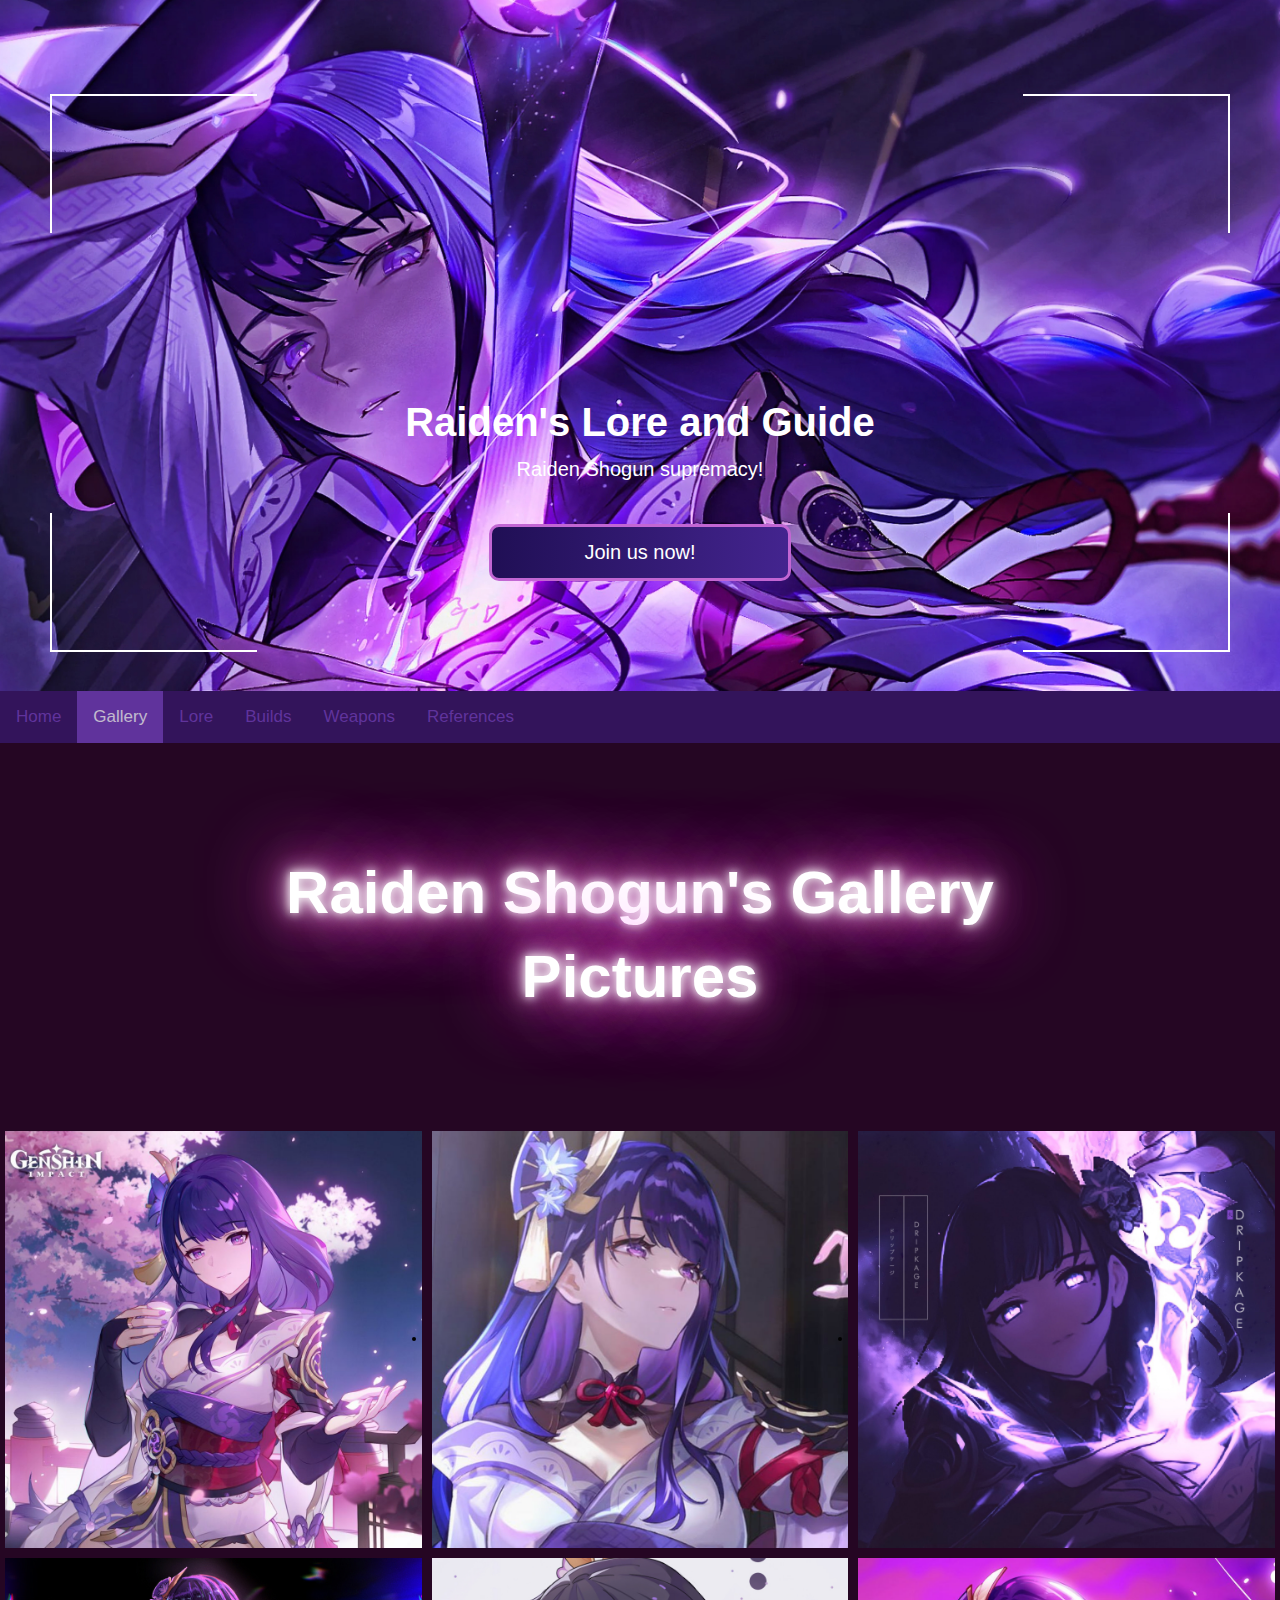
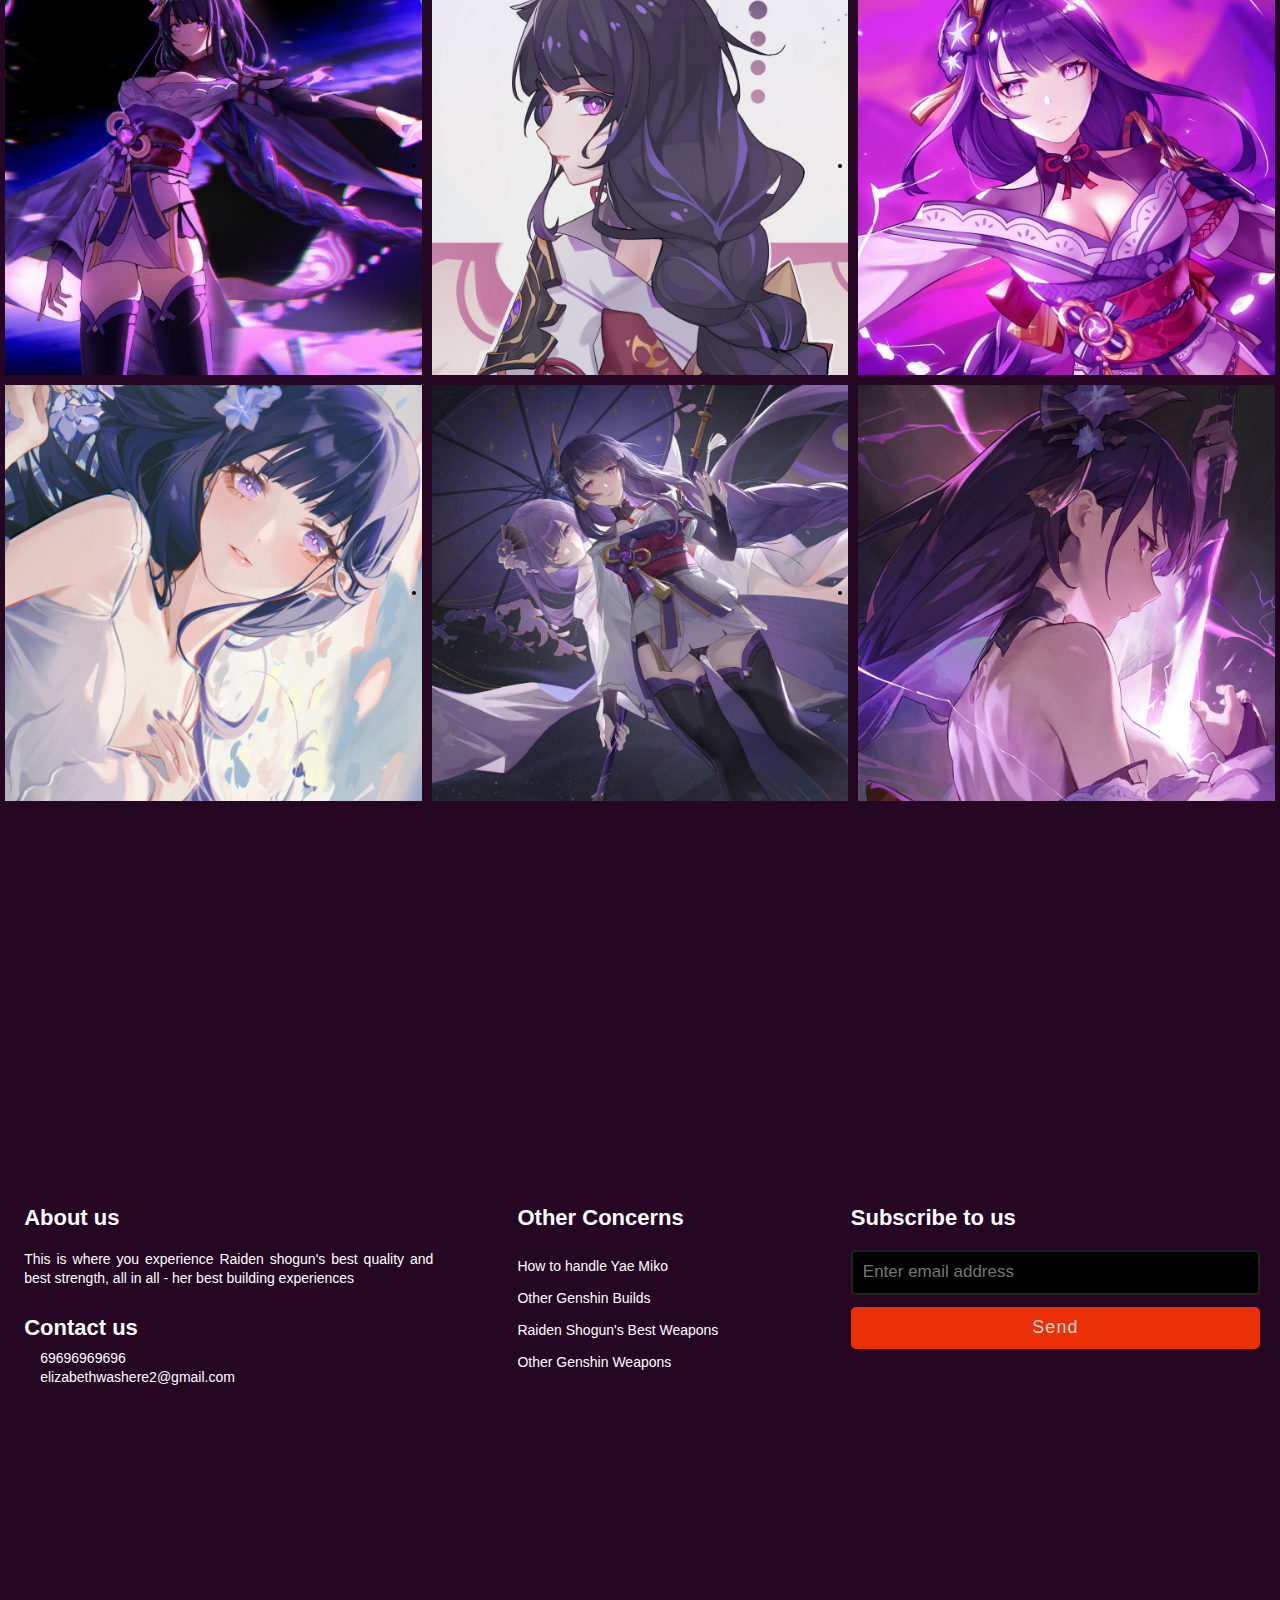
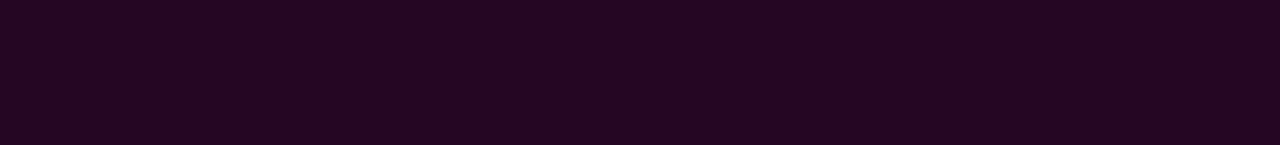
<file: pages/Gallery.html>
<!DOCTYPE html>
<html>
	<head>
		<title>Raiden Shogun Gallery</title>
		<meta name="author" content="VRCG"/>
		<meta name="keywords" content="forms, midterms, HTML"/>
		<link rel="stylesheet" href="../styles/headerstyles.css">
	</head>
	<body>
<div class="above_the_fold">
  <div class="responsive-container-block big-cont">
    <div class="responsive-container-block blue">
    </div>
    <div class="responsive-container-block bg">
      <p class="text-blk title">
        Raiden's Lore and Guide
      </p>
      <p class="text-blk heading" >
        Raiden Shogun supremacy!
      </p>
      <a type="Join" class="text-blk button" href= "../Pages/Registration Form.html" value="Join us now!">
		Join us now!	
      </a>
    </div>
    <div class="responsive-container-block tl">
    </div>
    <div class="responsive-container-block tr">
    </div>
    <div class="responsive-container-block bl">
    </div>
    <div class="responsive-container-block br">
    </div>
	<div class="responsive-container-block br">
    </div>
	<div class="responsive-container-block br">
    </div>
  </div>
</div>
<nav>
		<div class="topnav">
		<a href="../index.html">Home</a>
		<a class="active" href="../Pages/Gallery.html">Gallery</a>
		<a href="../Pages/Lore.html">Lore</a>
		<a href="../Pages/Builds.html">Builds</a>
		<a href="../Pages/Weapon.html">Weapons</a>
		<a href="../Pages/References.html">References</a>
		</div>	
	</nav>
		<article>
	<section>
	<div class="text-glow">
		<div class="content">
	<h1>Raiden Shogun's Gallery Pictures</h1>
		</div>
	</div>
		</article>
<ul class="img-list">
  <li><a href="https://www.reddit.com/r/GenshinImpact/comments/vkwl1h/raiden_shogun_official_art/"><img src="../src/raiden1.png"> <a href=""></li>
  <li><a href="https://screenrant.com/genshin-impact-raiden-shogun-animated-art/"><img src="../src/raiden2.png"> <a href=""></li>
  <li><a href="https://www.pxfuel.com/en/desktop-wallpaper-eflpu"><img src="../src/raiden3.png"></li>
  <li><a href="https://www.pxfuel.com/en/desktop-wallpaper-iytcd"><img src="../src/raiden4.png"> <a href=""></li>
  <li><a href="https://www.pxfuel.com/en/desktop-wallpaper-obtay"><img src="../src/raiden5.png"> <a href=""></li>
  <li><a href="https://www.pxfuel.com/en/desktop-wallpaper-qormb"><img src="../src/raiden6.png"> <a href=""></li>
  <li><a href="https://www.pxfuel.com/en/desktop-wallpaper-imyjn"><img src="../src/raiden7.png"> <a href=""></li>
  <li><a href="https://www.pxfuel.com/en/desktop-wallpaper-kabvu"><img src="../src/raiden8.png"> <a href=""></li>
  <li><a href="https://www.pxfuel.com/en/desktop-wallpaper-efbmz"><img src="../src/raiden9.png"> <a href=""></li>
</ul>
<br>
<br>
<footer>
   <div class="content">
     <div class="left box">
       <div class="upper">
         <div class="topic">About us</div>
         <p>This is where you experience Raiden shogun's best quality and best strength, all in all - her best building experiences</p>
       </div>
       <div class="lower">
         <div class="topic">Contact us</div>
         <div class="phone">
           <a href="#"><i class="fas fa-phone-volume"></i>69696969696</a>
         </div>
         <div class="email">
           <a href="#"><i class="fas fa-envelope"></i>elizabethwashere2@gmail.com</a>
         </div>
       </div>
     </div>
     <div class="middle box">
       <div class="topic">Other Concerns</div>
       <div><a href="#">How to handle Yae Miko</a></div>
       <div><a href="#">Other Genshin Builds</a></div>
       <div><a href="#">Raiden Shogun's Best Weapons</a></div>
       <div><a href="#">Other Genshin Weapons</a></div>
     </div>
     <div class="right box">
       <div class="topic">Subscribe to us</div>
       <form action="#">
         <input type="text" placeholder="Enter email address">
         <input type="submit" name="" value="Send">
         </div>
       </form>
     </div>
   </div>
 </footer>
	</body>
</html>
</file>
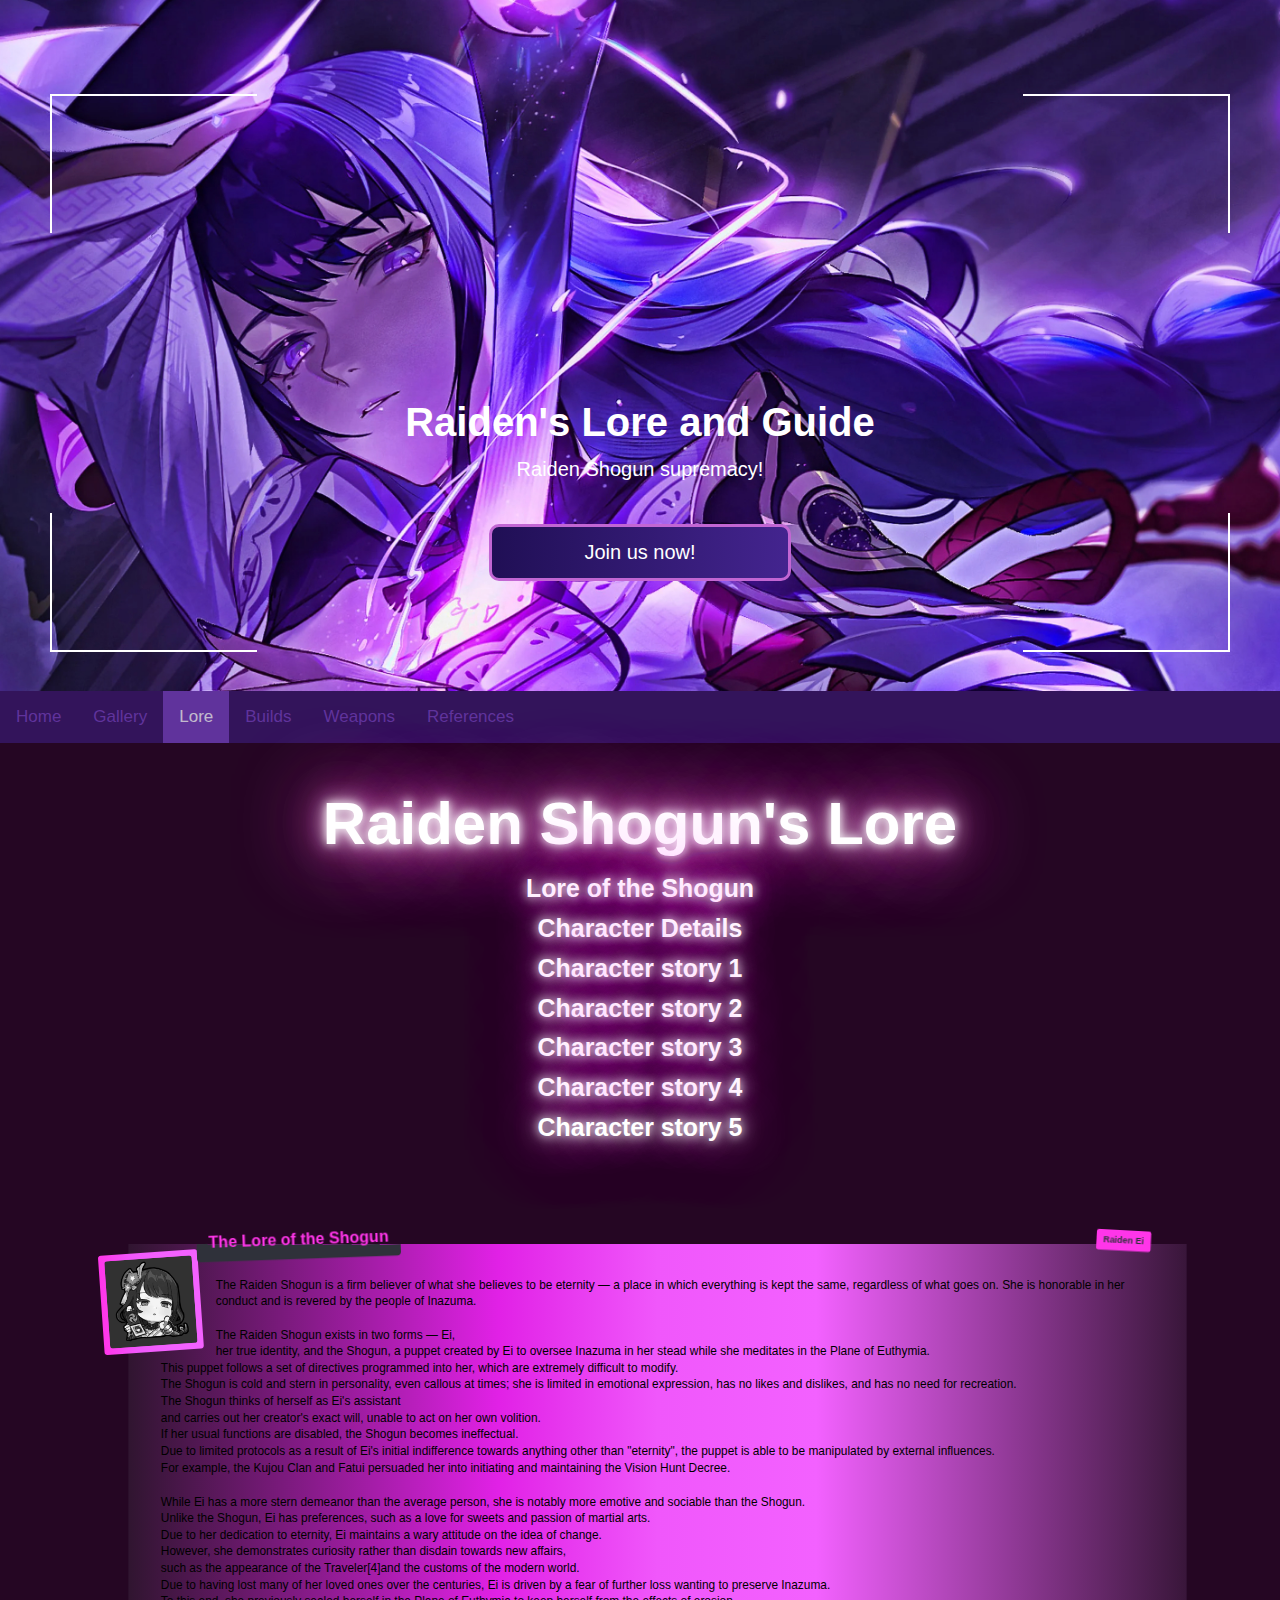
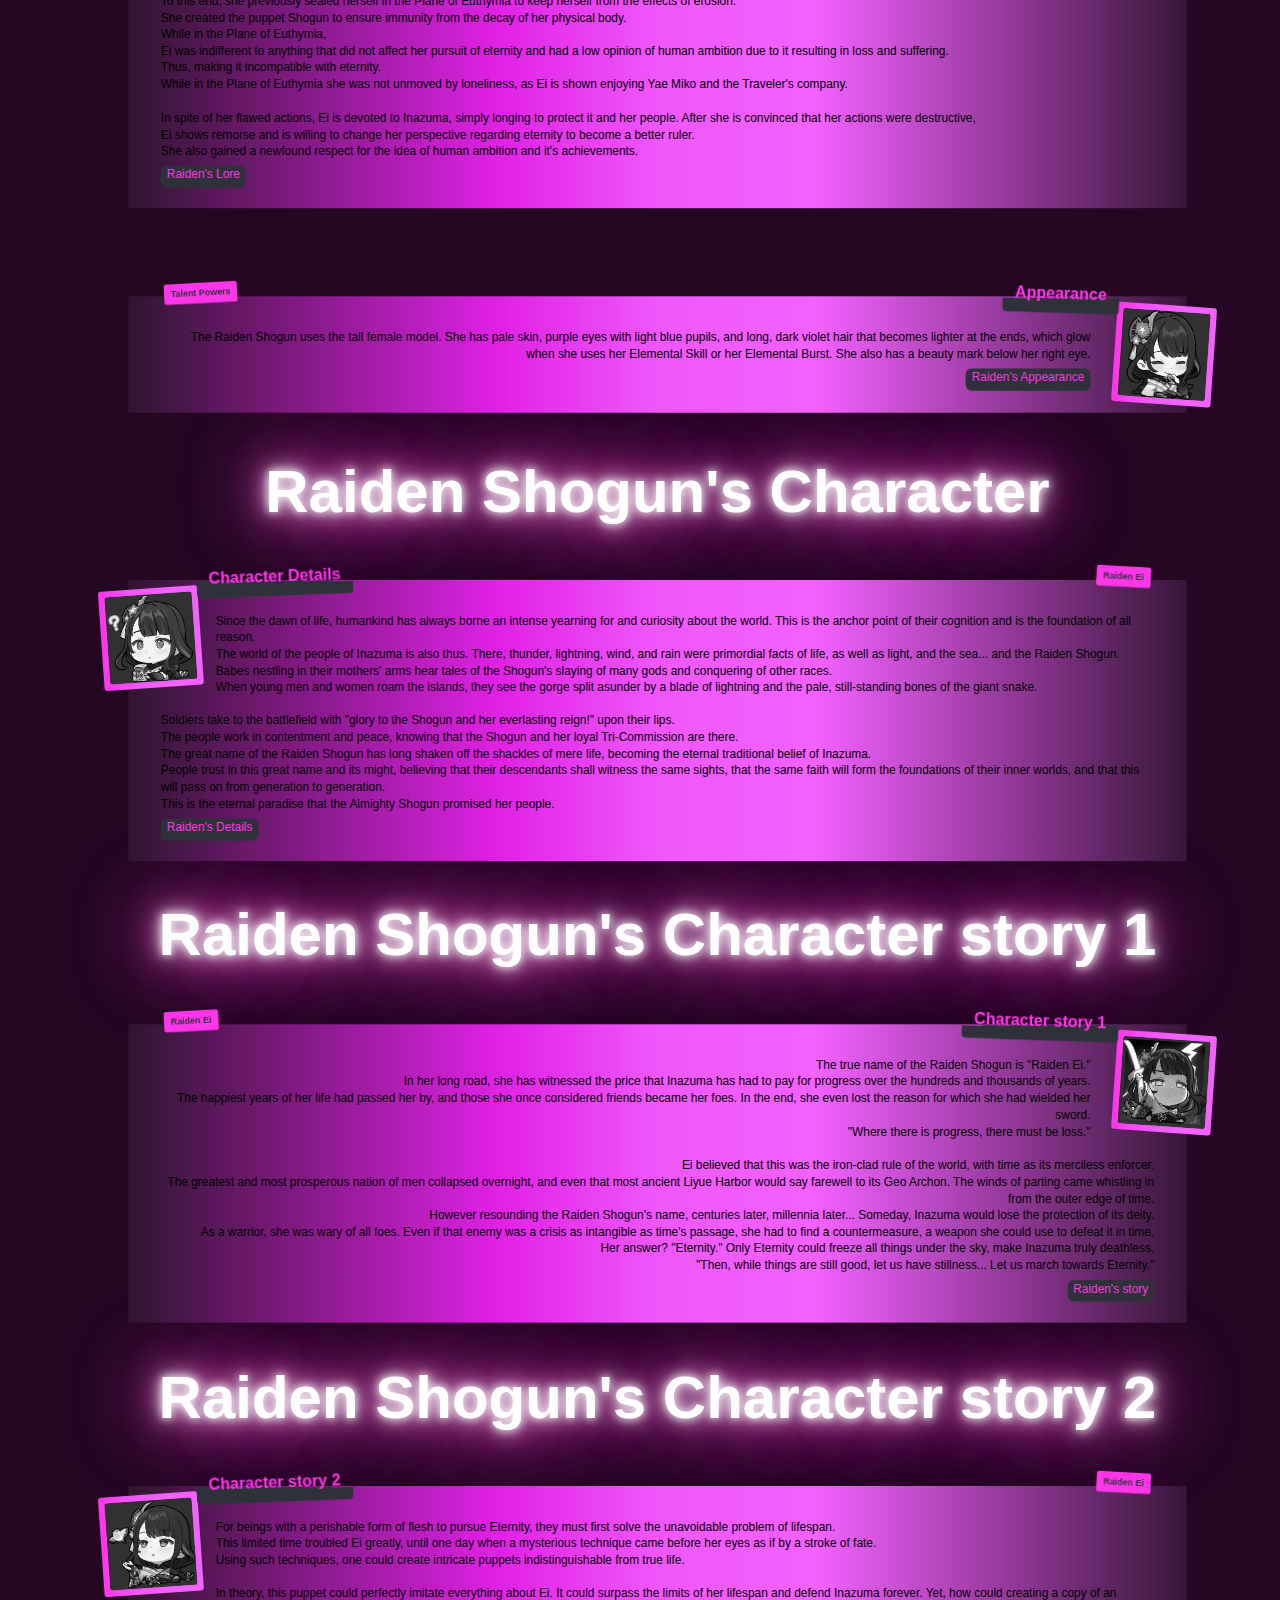
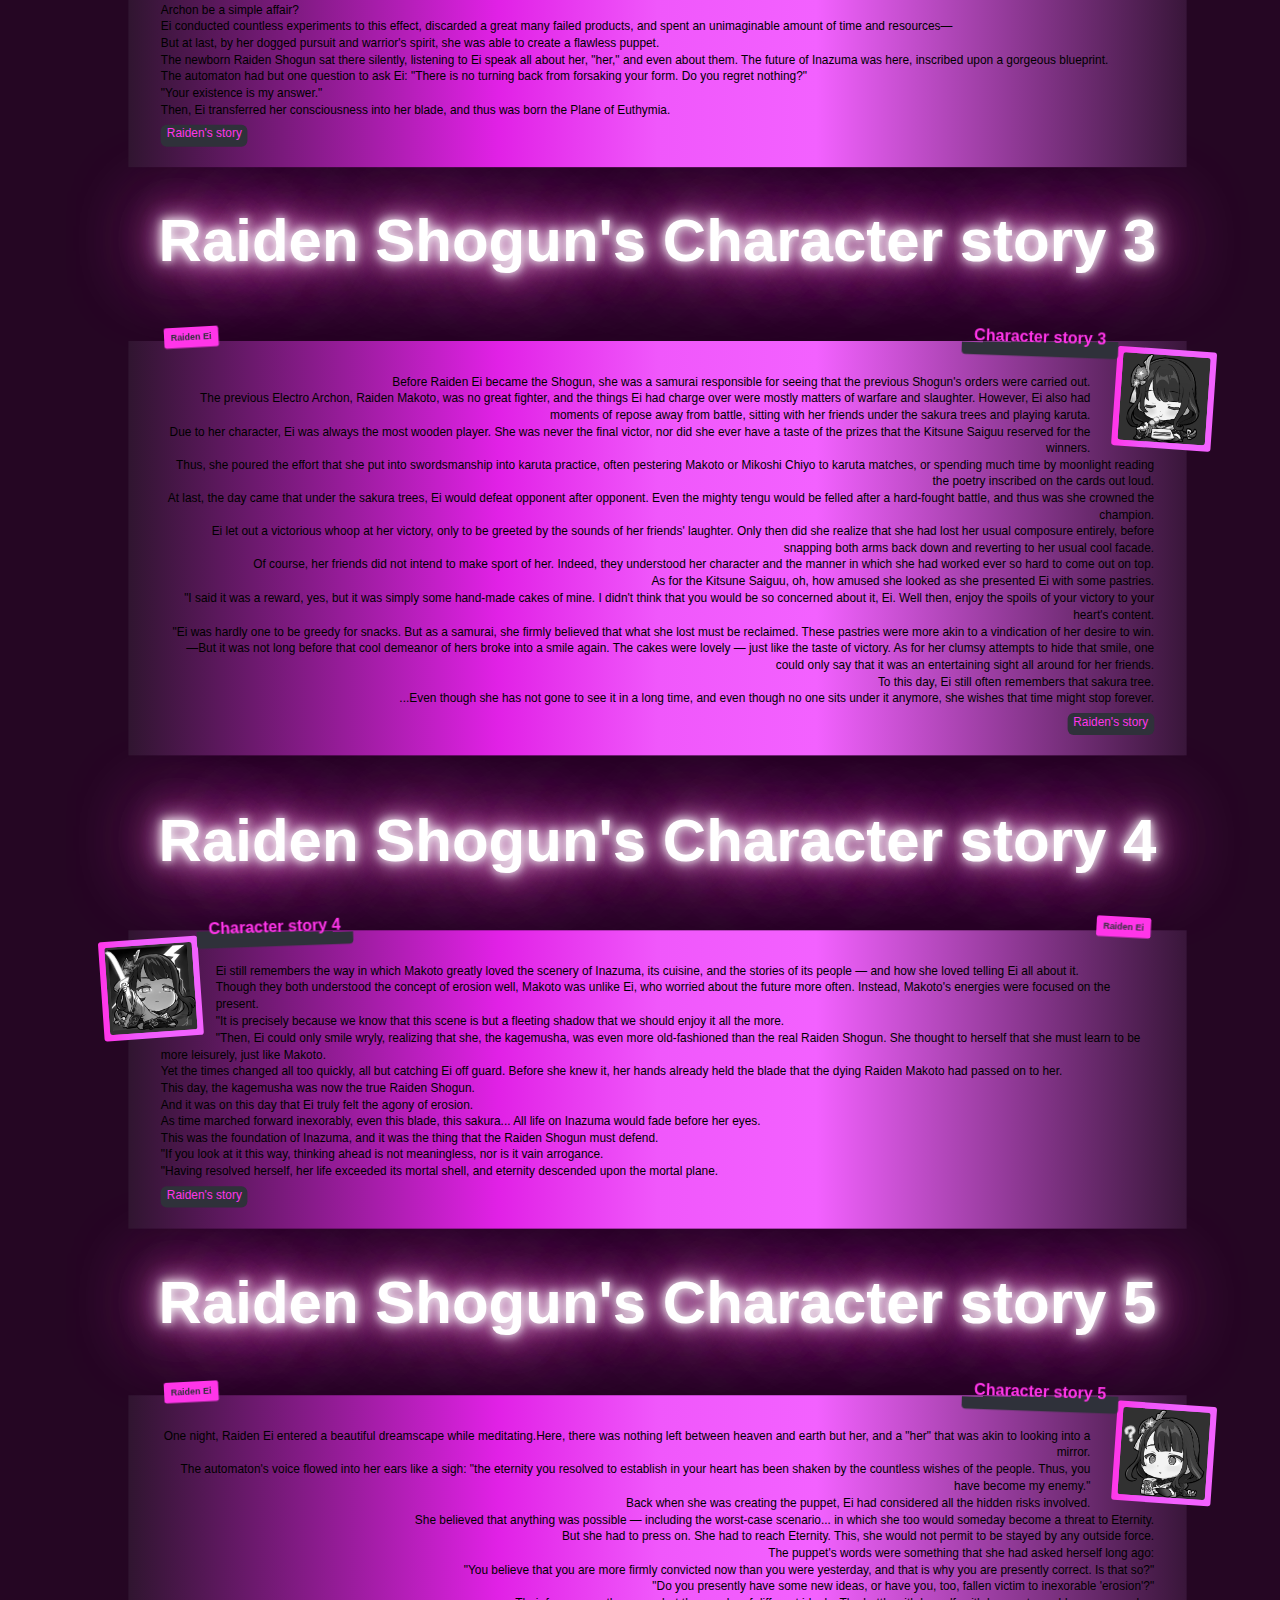
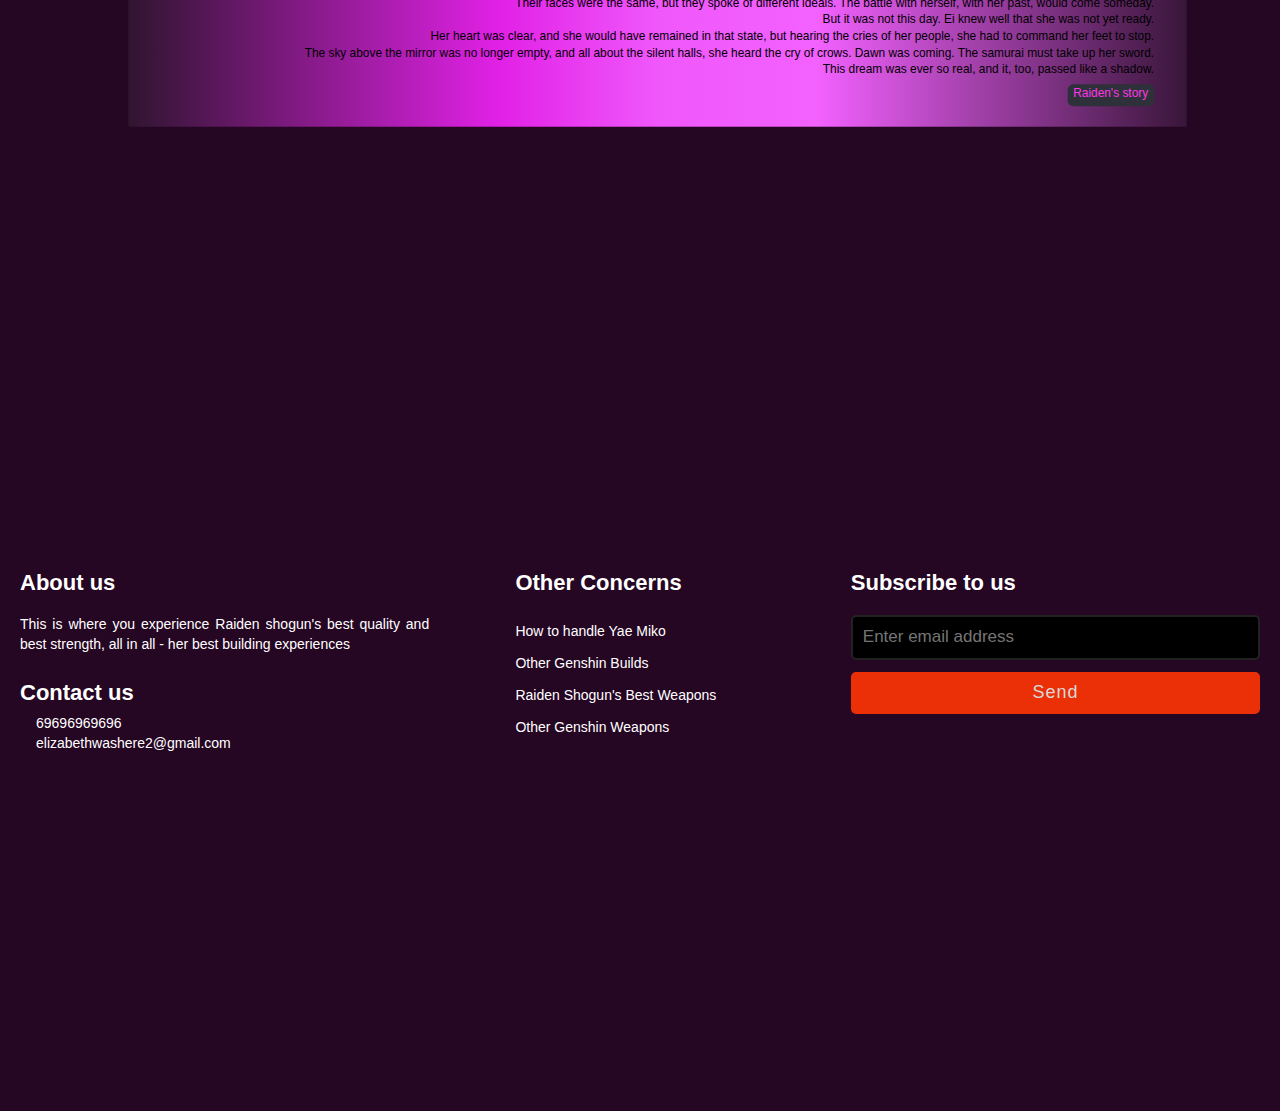
<file: pages/Lore.html>
<!DOCTYPE html>
<html>
	<head>
		<title>Raiden Shogun Lore</title>
		<meta name="author" content="VRCG"/>
		<meta name="keywords" content="forms, midterms, HTML"/>
		<link rel="stylesheet" href="../styles/headerstyles.css">
	</head>
	<body>
<div class="above_the_fold">
  <div class="responsive-container-block big-cont">
    <div class="responsive-container-block blue">
    </div>
    <div class="responsive-container-block bg">
      <p class="text-blk title">
        Raiden's Lore and Guide
      </p>
      <p class="text-blk heading" >
        Raiden Shogun supremacy!
      </p>
      <a type="Join" class="text-blk button" href= "../Pages/Registration Form.html" value="Join us now!">
		Join us now!	
      </a>
    </div>
    <div class="responsive-container-block tl">
    </div>
    <div class="responsive-container-block tr">
    </div>
    <div class="responsive-container-block bl">
    </div>
    <div class="responsive-container-block br">
    </div>
	<div class="responsive-container-block br">
    </div>
	<div class="responsive-container-block br">
    </div>
  </div>
</div>
<nav>
		<div class="topnav">
		<a href="../index.html">Home</a>
		<a href="../Pages/Gallery.html">Gallery</a>
		<a class="active" href="../Pages/Lore.html">Lore</a>
		<a href="../Pages/Builds.html">Builds</a>
		<a href="../Pages/Weapon.html">Weapons</a>
		<a href="../Pages/References.html">References</a>
		</div>	
	</nav>
<br>
<br>

	<section>
	<div class="text-glow">
		<div class="content">
	<h1>Raiden Shogun's Lore</h1>
	<ul>
        <li>
            <a href="#Lore of the Shogun"><h5>Lore of the Shogun</h5></a
        </li>
        <li>
            <a href="#Character"><h5>Character Details</h5></a>
        </li>
		<li>
            <a href="#Character story 1"><h5>Character story 1</h5></a>
        </li>
		<li>
            <a href="#Character story 2"><h5>Character story 2</h5></a>
        </li>
		<li>
            <a href="#Character story 3"><h5>Character story 3</h5></a>
        </li>
		<li>
            <a href="#Character story 4"><h5>Character story 4</h5></a>
        </li>
		<li>
            <a href="#Character story 5"><h5>Character story 5</h5></a>
        </li>
    </ul>
		</div>
	</div>
	</section>
</section>
<div class="content">
	<ul class="team">
		<li class="member co-funder7">
			<div class="thumb"><img src="../src/raidenshot.webp"></div>
			<div class="description">
				<section id="Lore of the Shogun">	
				<h3>The Lore of the Shogun</h3>
				<p><br>The Raiden Shogun is a firm believer of what she believes to be eternity — a place in which everything is kept the same, regardless of what goes on. She is honorable in her conduct and is revered by the people of Inazuma.<br><br> The Raiden Shogun exists in two forms — Ei,<br> her true identity, and the Shogun, a puppet created by Ei to oversee Inazuma in her stead while she meditates in the Plane of Euthymia. <br>This puppet follows a set of directives programmed into her, which are extremely difficult to modify.<br> The Shogun is cold and stern in personality, even callous at times; she is limited in emotional expression, has no likes and dislikes, and has no need for recreation.<br> The Shogun thinks of herself as Ei's assistant <br>and carries out her creator's exact will, unable to act on her own volition.<br> If her usual functions are disabled, the Shogun becomes ineffectual.<br> Due to limited protocols as a result of Ei's initial indifference towards anything other than "eternity", the puppet is able to be manipulated by external influences.<br> For example, the Kujou Clan and Fatui persuaded her into initiating and maintaining the Vision Hunt Decree.<br><br>While Ei has a more stern demeanor than the average person, she is notably more emotive and sociable than the Shogun.<br> Unlike the Shogun, Ei has preferences, such as a love for sweets and passion of martial arts.<br> Due to her dedication to eternity, Ei maintains a wary attitude on the idea of change.<br> However, she demonstrates curiosity rather than disdain towards new affairs,<br> such as the appearance of the Traveler[4]and the customs of the modern world.<br> Due to having lost many of her loved ones over the centuries, Ei is driven by a fear of further loss wanting to preserve Inazuma.<br> To this end, she previously sealed herself in the Plane of Euthymia to keep herself from the effects of erosion.<br> She created the puppet Shogun to ensure immunity from the decay of her physical body.<br> While in the Plane of Euthymia,<br> Ei was indifferent to anything that did not affect her pursuit of eternity and had a low opinion of human ambition due to it resulting in loss and suffering.<br> Thus, making it incompatible with eternity.<br>While in the Plane of Euthymia she was not unmoved by loneliness, as Ei is shown enjoying Yae Miko and the Traveler's company.<br><br>In spite of her flawed actions, Ei is devoted to Inazuma, simply longing to protect it and her people. After she is convinced that her actions were destructive,<br> Ei shows remorse and is willing to change her perspective regarding eternity to become a better ruler.<br>She also gained a newfound respect for the idea of human ambition and it's achievements.<br><a href="https://genshin-impact.fandom.com/wiki/Raiden_Shogun/Lore">Raiden's Lore</a></p>
			</div>
		</li>
			</section>
		<li class="member co-funder">
			<div class="thumb"><img src="../src/raidenap.webp"></div>
			<div class="description">
				<h3>Appearance</h3>
				<p><br>The Raiden Shogun uses the tall female model. She has pale skin, purple eyes with light blue pupils, and long, dark violet hair that becomes lighter at the ends, which glow when she uses her Elemental Skill or her Elemental Burst. She also has a beauty mark below her right eye.<br><a href="https://genshin-impact.fandom.com/wiki/Raiden_Shogun/Lore#:~:text=and%20it%27s%20achievements.-,Appearance,Burst.%20She%20also%20has%20a%20beauty%20mark%20below%20her%20right%20eye.,-Official%20Introduction">Raiden's Appearance</a></p>
			</div>
		</li>
		<br>
		<br>
		<section>
	<div class="text-glow">
		<div class="content">
		<section id="Character">
		<h1>Raiden Shogun's Character</h1>
		</div>
	</div>
		</section>
		</section>
		<li class="member co-funder8">
			<div class="thumb"><img src="../src/chibi1.webp"></div>
			<div class="description">
				<h3>Character Details</h3>
				<p><br>Since the dawn of life, humankind has always borne an intense yearning for and curiosity about the world. This is the anchor point of their cognition and is the foundation of all reason.<br>The world of the people of Inazuma is also thus. There, thunder, lightning, wind, and rain were primordial facts of life, as well as light, and the sea... and the Raiden Shogun.<br>Babes nestling in their mothers' arms hear tales of the Shogun's slaying of many gods and conquering of other races.<br>When young men and women roam the islands, they see the gorge split asunder by a blade of lightning and the pale, still-standing bones of the giant snake.<br><br>Soldiers take to the battlefield with "glory to the Shogun and her everlasting reign!" upon their lips.<br>The people work in contentment and peace, knowing that the Shogun and her loyal Tri-Commission are there.<br>The great name of the Raiden Shogun has long shaken off the shackles of mere life, becoming the eternal traditional belief of Inazuma.<br>People trust in this great name and its might, believing that their descendants shall witness the same sights, that the same faith will form the foundations of their inner worlds, and that this will pass on from generation to generation.<br>This is the eternal paradise that the Almighty Shogun promised her people.<br><a href="https://genshin-impact.fandom.com/wiki/Raiden_Shogun/Lore#:~:text=Character%20Stories-,Character%20Details,-Since%20the%20dawn">Raiden's Details</a></p>
			</div>
		</li>
	<section>
	<div class="text-glow">
		<div class="content">
		<section id="Character story 1">
		<h1>Raiden Shogun's Character story 1</h1>
		</div>
	</div>
		</section>
		</section>
		<li class="member co-funder9">
			<div class="thumb"><img src="../src/chibi2.webp"></div>
			<div class="description">
			<section id="Character story 1">
				<h3>Character story 1</h3>
				<p><br>The true name of the Raiden Shogun is "Raiden Ei."<br>In her long road, she has witnessed the price that Inazuma has had to pay for progress over the hundreds and thousands of years.<br>The happiest years of her life had passed her by, and those she once considered friends became her foes. In the end, she even lost the reason for which she had wielded her sword.<br>"Where there is progress, there must be loss."<br><br>Ei believed that this was the iron-clad rule of the world, with time as its merciless enforcer.<br>The greatest and most prosperous nation of men collapsed overnight, and even that most ancient Liyue Harbor would say farewell to its Geo Archon. The winds of parting came whistling in from the outer edge of time.<br>However resounding the Raiden Shogun's name, centuries later, millennia later... Someday, Inazuma would lose the protection of its deity.<br>As a warrior, she was wary of all foes. Even if that enemy was a crisis as intangible as time's passage, she had to find a countermeasure, a weapon she could use to defeat it in time.<br>Her answer? "Eternity." Only Eternity could freeze all things under the sky, make Inazuma truly deathless.<br>"Then, while things are still good, let us have stillness... Let us march towards Eternity."<br><a href="https://genshin-impact.fandom.com/wiki/Raiden_Shogun/Lore#Character_Story_1">Raiden's story</a></p>
			</div>
		</li>
	<div class="text-glow">
		<div class="content">
		<section id="Character story 2">
		<h1>Raiden Shogun's Character story 2</h1>
		</div>
	</div>
		</section>
		<li class="member co-funder9">
			<div class="thumb"><img src="../src/chibi4.webp"></div>
			<div class="description">
			<section id="Character story 2">
				<h3>Character story 2</h3>
				<p><br>For beings with a perishable form of flesh to pursue Eternity, they must first solve the unavoidable problem of lifespan.<br>This limited time troubled Ei greatly, until one day when a mysterious technique came before her eyes as if by a stroke of fate.<br>Using such techniques, one could create intricate puppets indistinguishable from true life.<br><br>In theory, this puppet could perfectly imitate everything about Ei. It could surpass the limits of her lifespan and defend Inazuma forever. Yet, how could creating a copy of an Archon be a simple affair?<br>Ei conducted countless experiments to this effect, discarded a great many failed products, and spent an unimaginable amount of time and resources—<br>But at last, by her dogged pursuit and warrior's spirit, she was able to create a flawless puppet.<br>The newborn Raiden Shogun sat there silently, listening to Ei speak all about her, "her," and even about them. The future of Inazuma was here, inscribed upon a gorgeous blueprint.<br>The automaton had but one question to ask Ei: "There is no turning back from forsaking your form. Do you regret nothing?"<br>"Your existence is my answer."<br>Then, Ei transferred her consciousness into her blade, and thus was born the Plane of Euthymia.<br><a href="https://genshin-impact.fandom.com/wiki/Raiden_Shogun/Lore#Character_Story_2">Raiden's story</a></p>
			</div>
		</li>
	<div class="text-glow">
		<div class="content">
		<section id="Character story 3">
		<h1>Raiden Shogun's Character story 3</h1>
		</div>
	</div>
		</section>
		<li class="member co-funder9">
			<div class="thumb"><img src="../src/chibi5.webp"></div>
			<div class="description">
			<section id="Character story 3">
				<h3>Character story 3</h3>
				<p><br>Before Raiden Ei became the Shogun, she was a samurai responsible for seeing that the previous Shogun's orders were carried out.<br>The previous Electro Archon, Raiden Makoto, was no great fighter, and the things Ei had charge over were mostly matters of warfare and slaughter. However, Ei also had moments of repose away from battle, sitting with her friends under the sakura trees and playing karuta.<br>Due to her character, Ei was always the most wooden player. She was never the final victor, nor did she ever have a taste of the prizes that the Kitsune Saiguu reserved for the winners.<br>Thus, she poured the effort that she put into swordsmanship into karuta practice, often pestering Makoto or Mikoshi Chiyo to karuta matches, or spending much time by moonlight reading the poetry inscribed on the cards out loud.<br>At last, the day came that under the sakura trees, Ei would defeat opponent after opponent. Even the mighty tengu would be felled after a hard-fought battle, and thus was she crowned the champion.<br>Ei let out a victorious whoop at her victory, only to be greeted by the sounds of her friends' laughter. Only then did she realize that she had lost her usual composure entirely, before snapping both arms back down and reverting to her usual cool facade.<br>Of course, her friends did not intend to make sport of her. Indeed, they understood her character and the manner in which she had worked ever so hard to come out on top.<br>As for the Kitsune Saiguu, oh, how amused she looked as she presented Ei with some pastries.<br>"I said it was a reward, yes, but it was simply some hand-made cakes of mine. I didn't think that you would be so concerned about it, Ei. Well then, enjoy the spoils of your victory to your heart's content.<br>"Ei was hardly one to be greedy for snacks. But as a samurai, she firmly believed that what she lost must be reclaimed. These pastries were more akin to a vindication of her desire to win.<br>—But it was not long before that cool demeanor of hers broke into a smile again. The cakes were lovely — just like the taste of victory. As for her clumsy attempts to hide that smile, one could only say that it was an entertaining sight all around for her friends.<br>To this day, Ei still often remembers that sakura tree.<br>...Even though she has not gone to see it in a long time, and even though no one sits under it anymore, she wishes that time might stop forever.<br><a href="https://genshin-impact.fandom.com/wiki/Raiden_Shogun/Lore#Character_Story_3">Raiden's story</a></p>
			</div>
		</li>
	<div class="text-glow">
		<div class="content">
		<section id="Character story 4">
		<h1>Raiden Shogun's Character story 4</h1>
		</div>
	</div>
		</section>
		<li class="member co-funder9">
			<div class="thumb"><img src="../src/chibi6.webp"></div>
			<div class="description">
			<section id="Character story 4">
				<h3>Character story 4</h3>
				<p><br>Ei still remembers the way in which Makoto greatly loved the scenery of Inazuma, its cuisine, and the stories of its people — and how she loved telling Ei all about it.<br>Though they both understood the concept of erosion well, Makoto was unlike Ei, who worried about the future more often. Instead, Makoto's energies were focused on the present.<br>"It is precisely because we know that this scene is but a fleeting shadow that we should enjoy it all the more.<br>"Then, Ei could only smile wryly, realizing that she, the kagemusha, was even more old-fashioned than the real Raiden Shogun. She thought to herself that she must learn to be more leisurely, just like Makoto.<br>Yet the times changed all too quickly, all but catching Ei off guard. Before she knew it, her hands already held the blade that the dying Raiden Makoto had passed on to her.<br>This day, the kagemusha was now the true Raiden Shogun.<br>And it was on this day that Ei truly felt the agony of erosion.<br>As time marched forward inexorably, even this blade, this sakura... All life on Inazuma would fade before her eyes.<br>This was the foundation of Inazuma, and it was the thing that the Raiden Shogun must defend.<br>"If you look at it this way, thinking ahead is not meaningless, nor is it vain arrogance.<br>"Having resolved herself, her life exceeded its mortal shell, and eternity descended upon the mortal plane.<br><a href="https://genshin-impact.fandom.com/wiki/Raiden_Shogun/Lore#Character_Story_4">Raiden's story</a></p>
			</div>
		</li>
	<div class="text-glow">
		<div class="content">
		<section id="Character story 5">
		<h1>Raiden Shogun's Character story 5</h1>
		</div>
	</div>
		</section>
		<li class="member co-funder9">
			<div class="thumb"><img src="../src/chibi1.webp"></div>
			<div class="description">
			<section id="Character story 5">
				<h3>Character story 5</h3>
				<p><br>One night, Raiden Ei entered a beautiful dreamscape while meditating.Here, there was nothing left between heaven and earth but her, and a "her" that was akin to looking into a mirror.<br>The automaton's voice flowed into her ears like a sigh: "the eternity you resolved to establish in your heart has been shaken by the countless wishes of the people. Thus, you have become my enemy."<br>Back when she was creating the puppet, Ei had considered all the hidden risks involved.<br>She believed that anything was possible — including the worst-case scenario... in which she too would someday become a threat to Eternity.<br>But she had to press on. She had to reach Eternity. This, she would not permit to be stayed by any outside force.<br>The puppet's words were something that she had asked herself long ago:<br>"You believe that you are more firmly convicted now than you were yesterday, and that is why you are presently correct. Is that so?"<br>"Do you presently have some new ideas, or have you, too, fallen victim to inexorable 'erosion'?"<br>Their faces were the same, but they spoke of different ideals. The battle with herself, with her past, would come someday.<br>But it was not this day. Ei knew well that she was not yet ready.<br>Her heart was clear, and she would have remained in that state, but hearing the cries of her people, she had to command her feet to stop.<br>The sky above the mirror was no longer empty, and all about the silent halls, she heard the cry of crows. Dawn was coming. The samurai must take up her sword.<br>This dream was ever so real, and it, too, passed like a shadow.<br><a href="https://genshin-impact.fandom.com/wiki/Raiden_Shogun/Lore#Character_Story_5">Raiden's story</a></p>
			</div>
		</li>
	</ul>
</div>
	<br>		
<footer>
   <div class="content">
     <div class="left box">
       <div class="upper">
         <div class="topic">About us</div>
         <p>This is where you experience Raiden shogun's best quality and best strength, all in all - her best building experiences</p>
       </div>
       <div class="lower">
         <div class="topic">Contact us</div>
         <div class="phone">
           <a href="#"><i class="fas fa-phone-volume"></i>69696969696</a>
         </div>
         <div class="email">
           <a href="#"><i class="fas fa-envelope"></i>elizabethwashere2@gmail.com</a>
         </div>
       </div>
     </div>
     <div class="middle box">
       <div class="topic">Other Concerns</div>
       <div><a href="#">How to handle Yae Miko</a></div>
       <div><a href="#">Other Genshin Builds</a></div>
       <div><a href="#">Raiden Shogun's Best Weapons</a></div>
       <div><a href="#">Other Genshin Weapons</a></div>
     </div>
     <div class="right box">
       <div class="topic">Subscribe to us</div>
       <form action="#">
         <input type="text" placeholder="Enter email address">
         <input type="submit" name="" value="Send">
         </div>
       </form>
     </div>
   </div>
 </footer>
	</body>
</html>
</file>
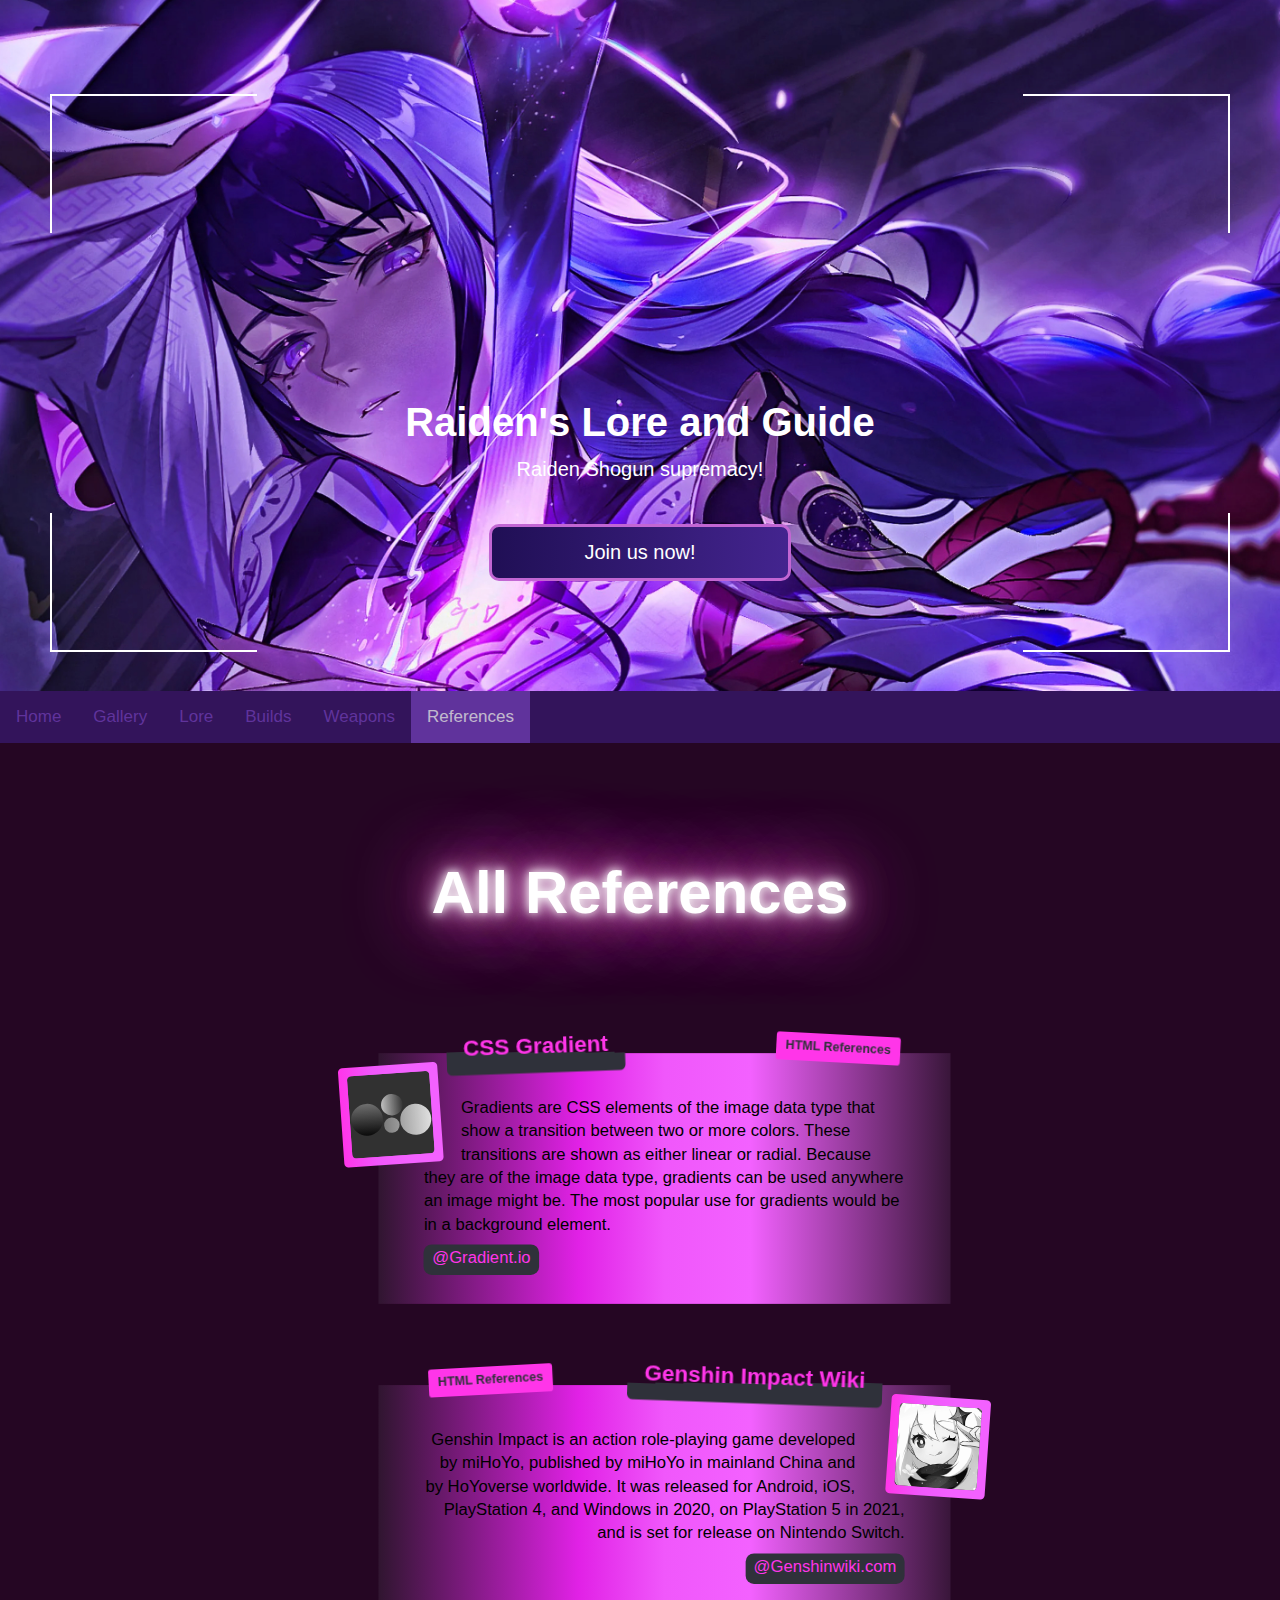
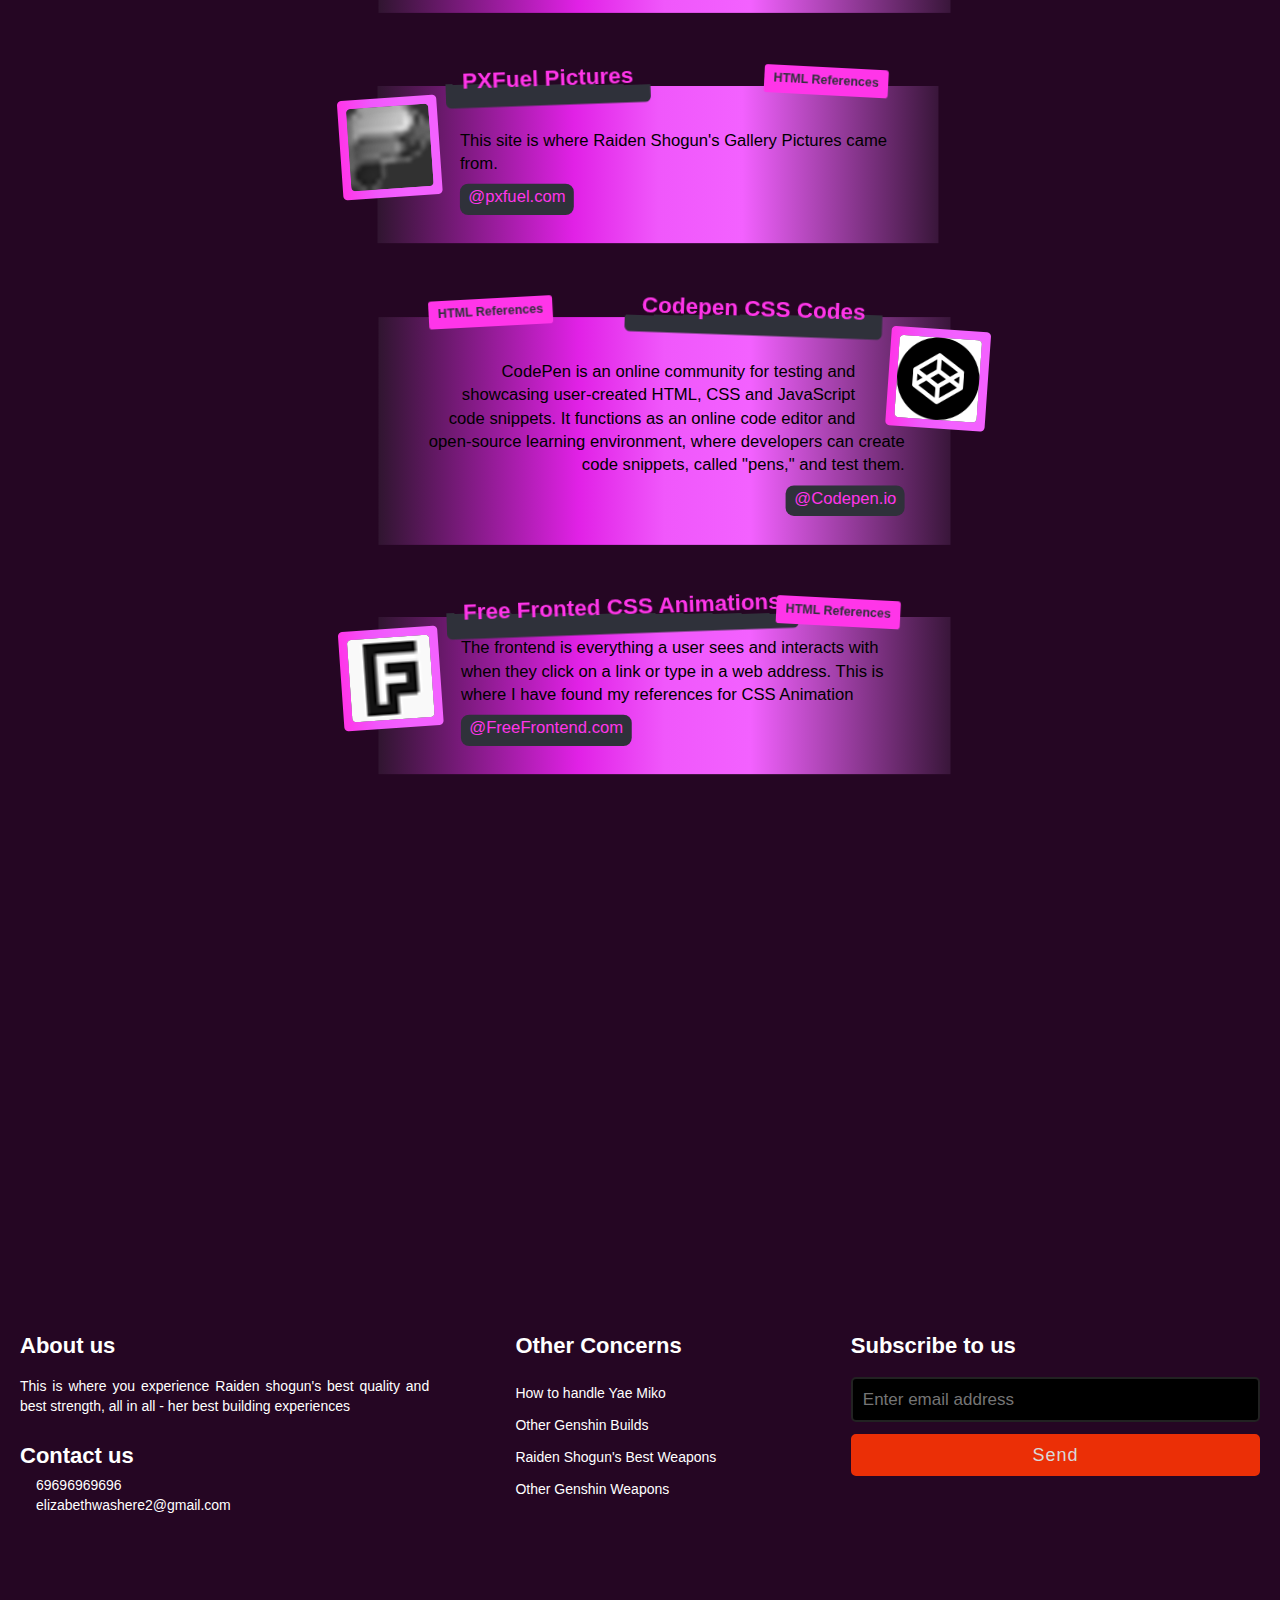
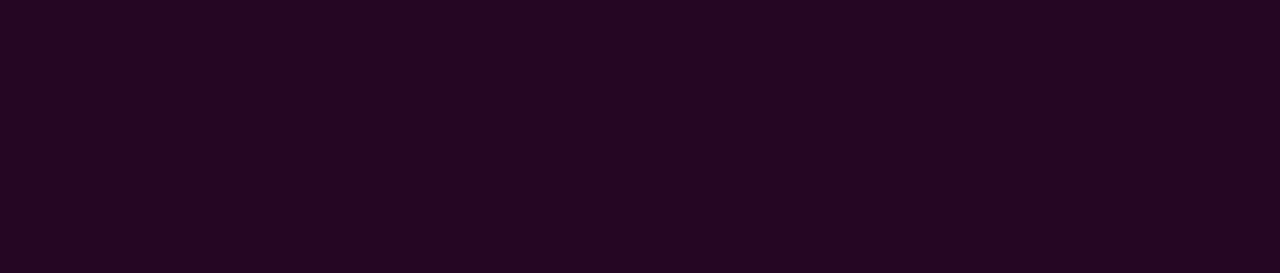
<file: pages/References.html>
<!DOCTYPE html>
<html>
	<head>
		<title>Raiden Shogun Builds</title>
		<meta name="author" content="VRCG"/>
		<meta name="keywords" content="forms, midterms, HTML"/>
		<link rel="stylesheet" href="../styles/headerstyles.css">
	</head>
	<body>
<div class="above_the_fold">
  <div class="responsive-container-block big-cont">
    <div class="responsive-container-block blue">
    </div>
    <div class="responsive-container-block bg">
      <p class="text-blk title">
        Raiden's Lore and Guide
      </p>
      <p class="text-blk heading" >
        Raiden Shogun supremacy!
      </p>
      <a type="Join" class="text-blk button" href= "../Pages/Registration Form.html" value="Join us now!">
		Join us now!	
      </a>
    </div>
    <div class="responsive-container-block tl">
    </div>
    <div class="responsive-container-block tr">
    </div>
    <div class="responsive-container-block bl">
    </div>
    <div class="responsive-container-block br">
    </div>
	<div class="responsive-container-block br">
    </div>
	<div class="responsive-container-block br">
    </div>
  </div>
</div>
<nav>
		<div class="topnav">
		<a href="../index.html">Home</a>
		<a href="../Pages/Gallery.html">Gallery</a>
		<a href="../Pages/Lore.html">Lore</a>
		<a href="../Pages/Builds.html">Builds</a>
		<a href="../Pages/Weapon.html">Weapons</a>
		<a class="active" href="../Pages/References.html">References</a>
		</div>	
	</nav>
	<article>
<div class="text-glow">
		<div class="content">
	<h1>All References</h1>
	</div>
</div>
	<br>
<div class="content">
	<ul class="team">
		<li class="member co-funder10">
			<div class="thumb"><img src="../src/css-gradient-examples-ba7f335a.svg"></div>
			<div class="description">
				<h3>CSS Gradient</h3>
				<p><br>Gradients are CSS elements of the image data type that show a transition between two or more colors. These transitions are shown as either linear or radial. Because they are of the image data type, gradients can be used anywhere an image might be. The most popular use for gradients would be in a background element.<br><a href="https://cssgradient.io/">@Gradient.io</a></p>
			</div>
		</li>
		<li class="member co-funder10">
			<div class="thumb"><img src="../src/genshin.jpg"></div>
			<div class="description">
				<h3>Genshin Impact Wiki</h3>
				<p><br>Genshin Impact is an action role-playing game developed by miHoYo, published by miHoYo in mainland China and by HoYoverse worldwide. It was released for Android, iOS, PlayStation 4, and Windows in 2020, on PlayStation 5 in 2021, and is set for release on Nintendo Switch.<br><a href="https://genshin-impact.fandom.com/wiki/Genshin_Impact_Wiki">@Genshinwiki.com</a></p>
			</div>
		</li>
		<li class="member co-funder10">
			<div class="thumb"><img src="../src/pxfuel.webp"></div>
			<div class="description">
				<h3>PXFuel Pictures</h3>
				<p><br>This site is where Raiden Shogun's Gallery Pictures came from. <br><a href="https://www.pxfuel.com/">@pxfuel.com</a></p>
			</div>
		</li>
		<li class="member co-funder10">
			<div class="thumb"><img src="../src/codepen.webp"></div>
			<div class="description">
				<h3>Codepen CSS Codes</h3>
				<p><br>CodePen is an online community for testing and showcasing user-created HTML, CSS and JavaScript code snippets. It functions as an online code editor and open-source learning environment, where developers can create code snippets, called "pens," and test them.<br><a href="https://codepen.io/trending">@Codepen.io</a></p>
			</div>
		</li>
		<li class="member co-funder10">
			<div class="thumb"><img src="../src/freefront.png"></div>
			<div class="description">
				<h3>Free Fronted CSS Animations</h3>
				<p>The frontend is everything a user sees and interacts with when they click on a link or type in a web address. This is where I have found my references for CSS Animation<br><a href="https://freefrontend.com/css-border-animations/">@FreeFrontend.com</a></p>
			</div>
		</li>
	</ul>
</div>
	<br>
	</article>
<footer>
   <div class="content">
     <div class="left box">
       <div class="upper">
         <div class="topic">About us</div>
         <p>This is where you experience Raiden shogun's best quality and best strength, all in all - her best building experiences</p>
       </div>
       <div class="lower">
         <div class="topic">Contact us</div>
         <div class="phone">
           <a href="#"><i class="fas fa-phone-volume"></i>69696969696</a>
         </div>
         <div class="email">
           <a href="#"><i class="fas fa-envelope"></i>elizabethwashere2@gmail.com</a>
         </div>
       </div>
     </div>
     <div class="middle box">
       <div class="topic">Other Concerns</div>
       <div><a href="#">How to handle Yae Miko</a></div>
       <div><a href="#">Other Genshin Builds</a></div>
       <div><a href="#">Raiden Shogun's Best Weapons</a></div>
       <div><a href="#">Other Genshin Weapons</a></div>
     </div>
     <div class="right box">
       <div class="topic">Subscribe to us</div>
       <form action="#">
         <input type="text" placeholder="Enter email address">
         <input type="submit" name="" value="Send">
         </div>
       </form>
     </div>
   </div>
 </footer>
	</body>
</html>
</file>
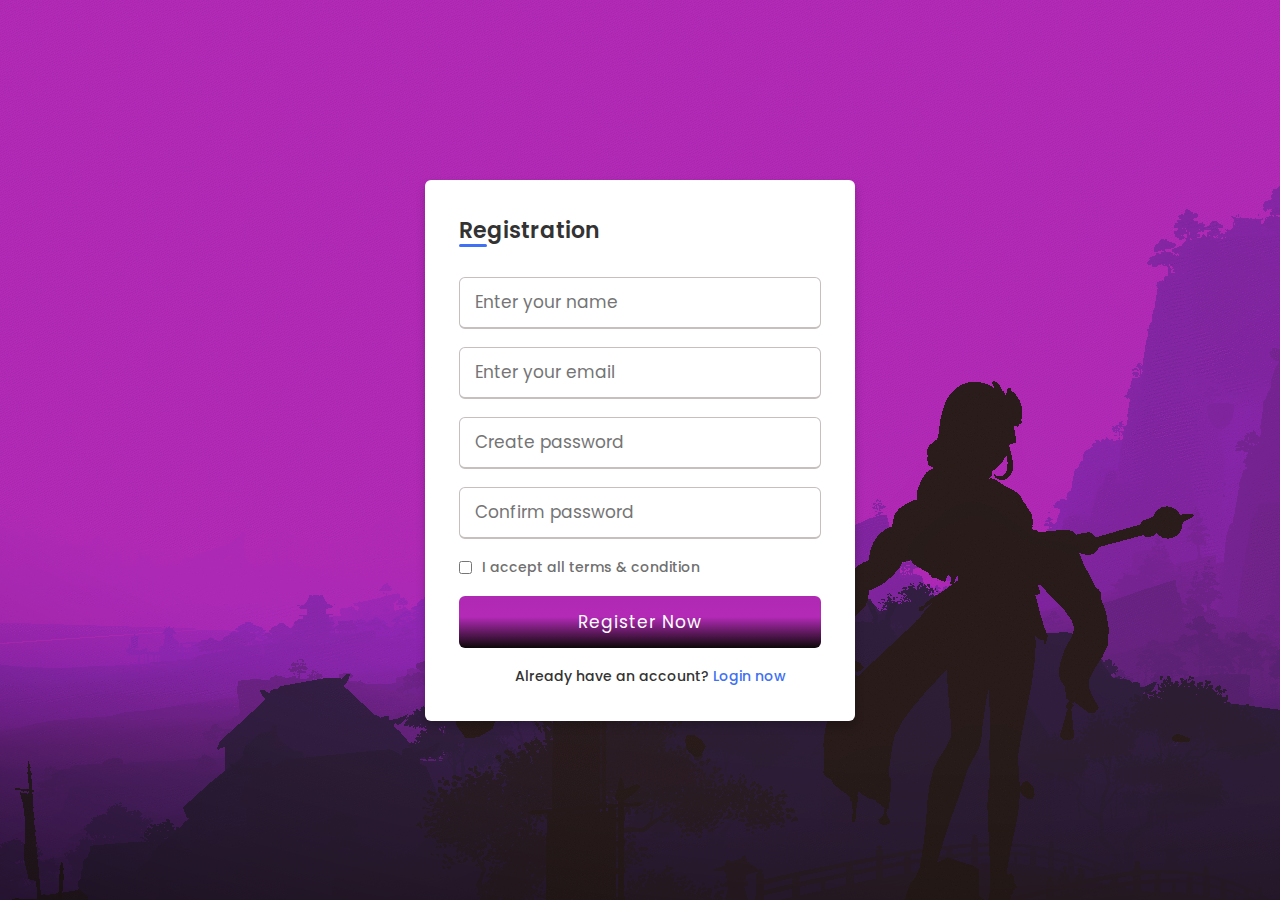
<file: pages/Registration Form.html>
<!DOCTYPE html>
<html lang="en" dir="ltr">
  <head>
    <meta charset="UTF-8">
    <meta name="viewport" content="width=device-width, initial-scale=1.0">
    <title>Registration</title>
	<style>
@import url('https://fonts.googleapis.com/css?family=Poppins:400,500,600,700&display=swap');
*{
  margin: 0;
  padding: 0;
  box-sizing: border-box;
  font-family: 'Poppins', sans-serif;
}
body{
  min-height: 100vh;
  display: flex;
  align-items: center;
  justify-content: center;
  background: url(../src/raiden_shogun_silouhette_wallpaper_by_missing_icon_df3t08u.png)no-repeat;
}
.wrapper{
  position: relative;
  max-width: 430px;
  width: 100%;
  background: #fff;
  padding: 34px;
  border-radius: 6px;
  box-shadow: 0 5px 10px rgba(0,0,0,0.2);
}
.wrapper h2{
  position: relative;
  font-size: 22px;
  font-weight: 600;
  color: #333;
}
.wrapper h2::before{
  content: '';
  position: absolute;
  left: 0;
  bottom: 0;
  height: 3px;
  width: 28px;
  border-radius: 12px;
  background: #4070f4;
}
.wrapper form{
  margin-top: 30px;
}
.wrapper form .input-box{
  height: 52px;
  margin: 18px 0;
}
form .input-box input{
  height: 100%;
  width: 100%;
  outline: none;
  padding: 0 15px;
  font-size: 17px;
  font-weight: 400;
  color: #333;
  border: 1.5px solid #C7BEBE;
  border-bottom-width: 2.5px;
  border-radius: 6px;
  transition: all 0.3s ease;
}
.input-box input:focus,
.input-box input:valid{
  border-color: #4070f4;
}
form .policy{
  display: flex;
  align-items: center;
}
form h3{
  color: #707070;
  font-size: 14px;
  font-weight: 500;
  margin-left: 10px;
}
.input-box.button input{
  color: #fff;
  letter-spacing: 1px;
  border: none;
  background: rgb(13,8,8);
  background: linear-gradient(0deg, rgba(13,8,8,1) 0%, rgba(179,42,183,1) 60%, rgba(175,41,179,1) 100%);
  cursor: pointer;
}
.input-box.button input:hover{
  background: #0e4bf1;
}
form .text h3{
 color: #333;
 width: 100%;
 text-align: center;
}
form .text h3 a{
  color: #4070f4;
  text-decoration: none;
}
form .text h3 a:hover{
  text-decoration: underline;
}
	</style>
   </head>
<body>
  <div class="wrapper">
    <h2>Registration</h2>
    <form action="../Pages/index.html">
      <div class="input-box">
        <input type="text" placeholder="Enter your name" required>
      </div>
      <div class="input-box">
        <input type="text" placeholder="Enter your email" required>
      </div>
      <div class="input-box">
        <input type="password" placeholder="Create password" required>
      </div>
      <div class="input-box">
        <input type="password" placeholder="Confirm password" required>
      </div>
      <div class="policy">
        <input type="checkbox">
        <h3>I accept all terms & condition</h3>
      </div>
      <div class="input-box button">
        <input type="Submit" value="Register Now">
      </div>
      <div class="text">
        <h3>Already have an account? <a href="#">Login now</a></h3>
      </div>
    </form>
  </div>
</body>
</html>
</file>
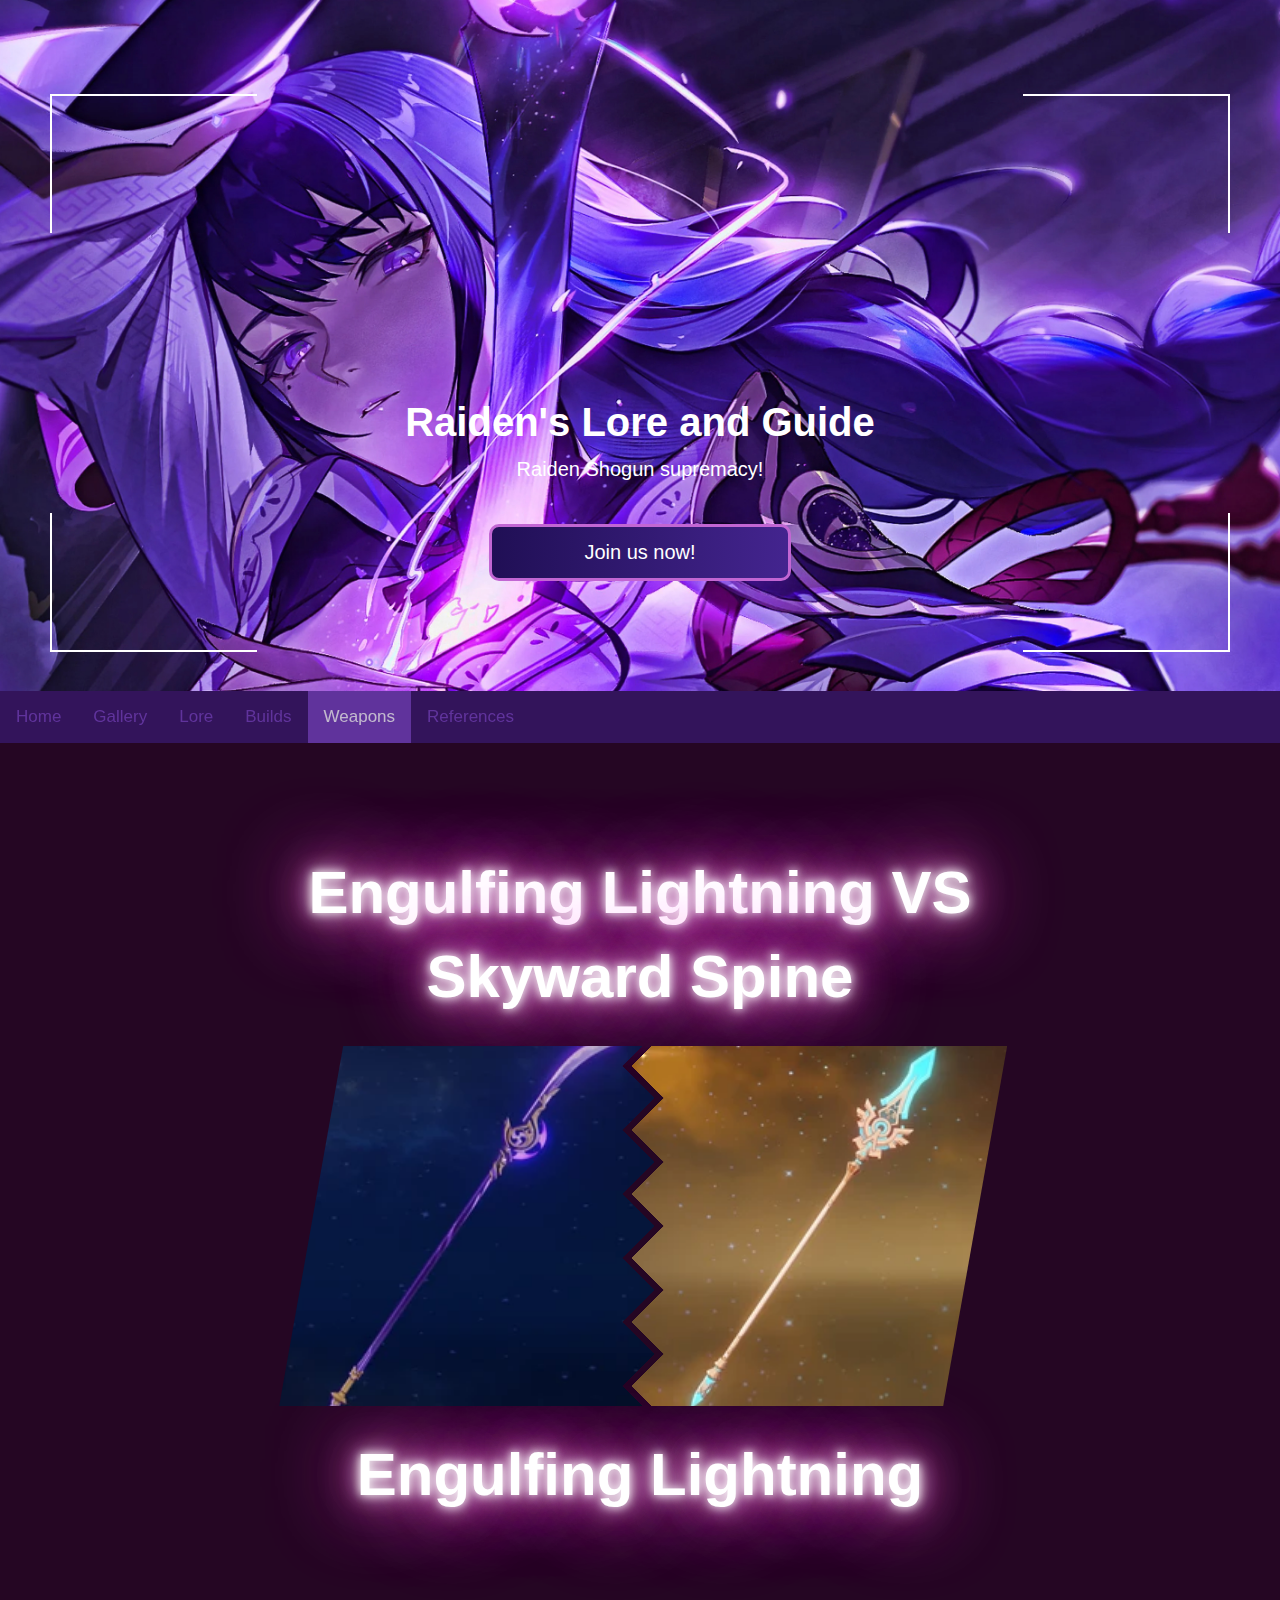
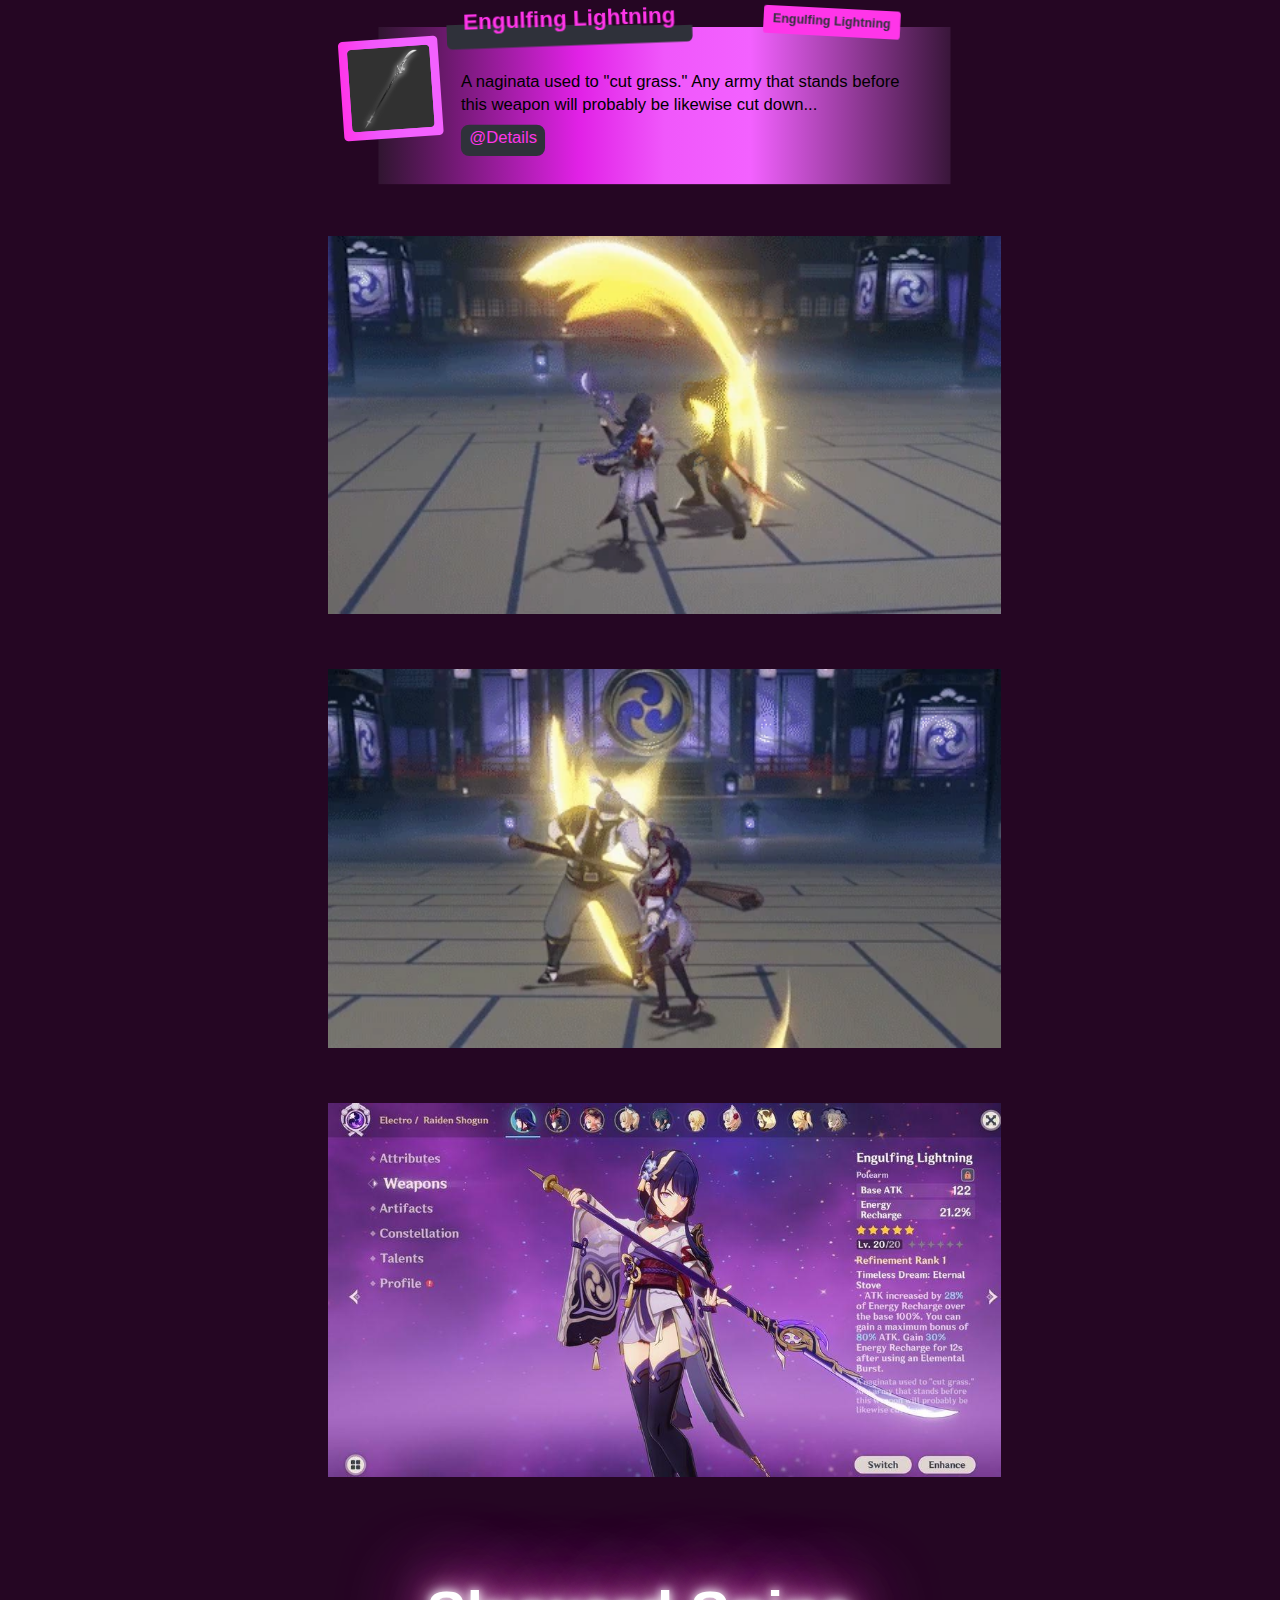
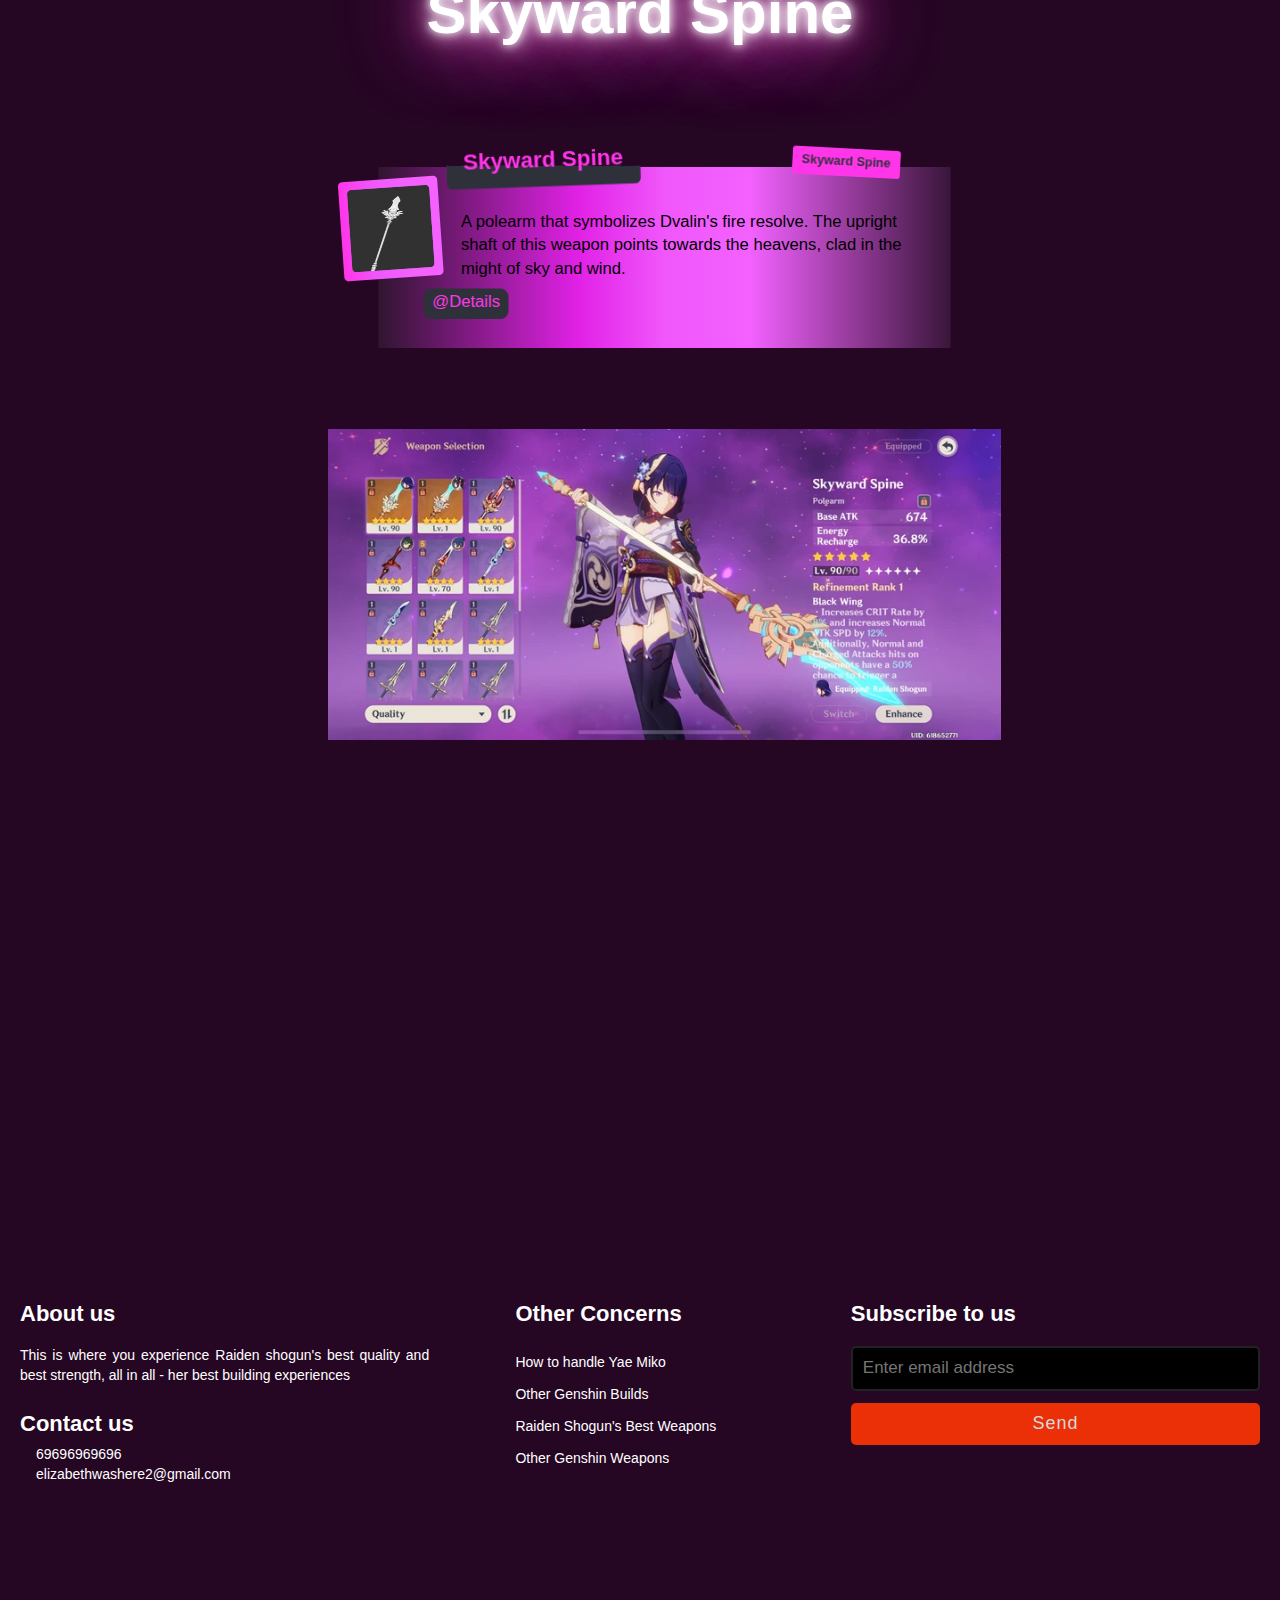
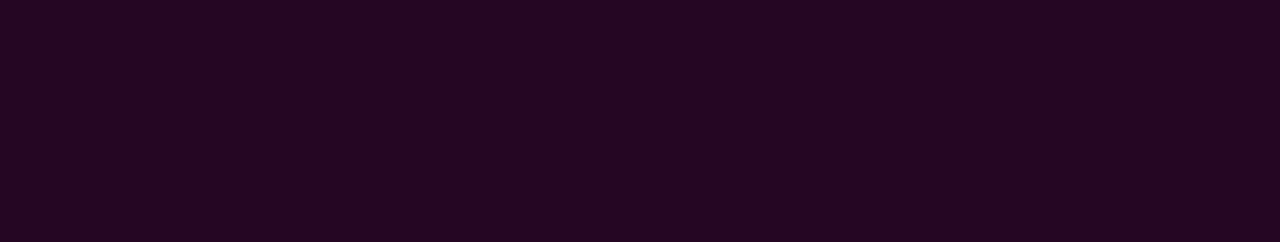
<file: pages/Weapon.html>
<!DOCTYPE html>
<html>
	<head>
		<title>Raiden Shogun Weapons</title>
		<meta name="author" content="VRCG"/>
		<meta name="keywords" content="forms, midterms, HTML"/>
		<link rel="stylesheet" href="../styles/headerstyles.css">
	</head>
	<body>
<div class="above_the_fold">
  <div class="responsive-container-block big-cont">
    <div class="responsive-container-block blue">
    </div>
    <div class="responsive-container-block bg">
      <p class="text-blk title">
        Raiden's Lore and Guide
      </p>
      <p class="text-blk heading" >
        Raiden Shogun supremacy!
      </p>
      <a type="Join" class="text-blk button" href= "../Pages/Registration Form.html" value="Join us now!">
		Join us now!	
      </a>
    </div>
    <div class="responsive-container-block tl">
    </div>
    <div class="responsive-container-block tr">
    </div>
    <div class="responsive-container-block bl">
    </div>
    <div class="responsive-container-block br">
    </div>
	<div class="responsive-container-block br">
    </div>
	<div class="responsive-container-block br">
    </div>
  </div>
</div>
<nav>
		<div class="topnav">
		<a href="../index.html">Home</a>
		<a href="../Pages/Gallery.html">Gallery</a>
		<a href="../Pages/Lore.html">Lore</a>
		<a href="../Pages/Builds.html">Builds</a>
		<a class="active" href="../Pages/Weapon.html">Weapons</a>
		<a href="../Pages/References.html">References</a>
		</div>	
	</nav>
	<article>
	<section>
	<div class="text-glow">
		<div class="content">
	<h1>Engulfing Lightning VS Skyward Spine</h1>
	</div>
</div>
	<br>
	<div class="gallery">
		<img src="../src/Weapon_Engulfing_Lightning_2nd_3d.webp" alt="Raiden Shogun DPS">
		<img src="../src/Weapon_Skyward_Spine_2nd_3D.webp" alt="Raiden Shogun Support DPS">
</div>
	<br>
<div class="text-glow">
		<div class="content">
	<h1>Engulfing Lightning</h1>
	</div>
</div>
	<br>
<div class="content">
	<ul class="team">
		<li class="member co-funder5">
			<div class="thumb"><img src="../src/Weapon_Engulfing_Lightning_Full_Icon.webp"></div>
			<div class="description">
				<h3>Engulfing Lightning</h3>
				<p><br>A naginata used to "cut grass." Any army that stands before this weapon will probably be likewise cut down...<br><a href="https://genshin-impact.fandom.com/wiki/Engulfing_Lightning">@Details</a></p>
			</div>
		</li>
			<br>
			<br>
		<img src="../src/weap1.webp" alt="raiden" class="center">
			<br>
			<br>
		<img src="../src/weap2.webp" alt="raiden" class="center">
			<br>
			<br>
		<img src="../src/EL1.jpg" alt="raiden" class="center">
			<br>
			<br>
	</ul>
</div>
<div class="text-glow">
		<div class="content">
	<h1>Skyward Spine</h1>
	</div>
</div>
	<br>
<div class="content">
	<ul class="team">
		<li class="member co-funder6">
			<div class="thumb"><img src="../src/Weapon_Skyward_Spine_Wish.webp"></div>
			<div class="description">
				<h3>Skyward Spine</h3>
				<p><br>A polearm that symbolizes Dvalin's fire resolve. The upright shaft of this weapon points towards the heavens, clad in the might of sky and wind.<br><a href="https://genshin-impact.fandom.com/wiki/Skyward_Spine">@Details</a></p>
			</div>
		</li>
			<br>
			<br>
			<br>
		<img src="../src/skyward1.webp" alt="raiden" class="center">
			<br>
			<br>
	</ul>
</div>
</article>
<footer>
   <div class="content">
     <div class="left box">
       <div class="upper">
         <div class="topic">About us</div>
         <p>This is where you experience Raiden shogun's best quality and best strength, all in all - her best building experiences</p>
       </div>
       <div class="lower">
         <div class="topic">Contact us</div>
         <div class="phone">
           <a href="#"><i class="fas fa-phone-volume"></i>69696969696</a>
         </div>
         <div class="email">
           <a href="#"><i class="fas fa-envelope"></i>elizabethwashere2@gmail.com</a>
         </div>
       </div>
     </div>
     <div class="middle box">
       <div class="topic">Other Concerns</div>
       <div><a href="#">How to handle Yae Miko</a></div>
       <div><a href="#">Other Genshin Builds</a></div>
       <div><a href="#">Raiden Shogun's Best Weapons</a></div>
       <div><a href="#">Other Genshin Weapons</a></div>
     </div>
     <div class="right box">
       <div class="topic">Subscribe to us</div>
       <form action="#">
         <input type="text" placeholder="Enter email address">
         <input type="submit" name="" value="Send">
         </div>
       </form>
     </div>
   </div>
 </footer>
	</body>
</html>
</file>
<file: styles/headerstyles.css>
.above_the_fold .text-blk {
  margin-top: 0px;
  margin-right: 0px;
  margin-bottom: 0px;
  margin-left: 0px;
  padding-top: 10px;
  padding-right: 10px;
  padding-bottom: 10px;
  padding-left: 10px;
  line-height: 25px;
}

.above_the_fold * {
  font-family: Nunito, sans-serif;
}

.above_the_fold .responsive-container-block {
  min-height: 75px;
  height: fit-content;
  width: 100%;
  padding-top: 10px;
  padding-right: 10px;
  padding-bottom: 10px;
  padding-left: 10px;
  display: flex;
  flex-wrap: wrap;
  margin-top: 0px;
  margin-right: auto;
  margin-bottom: 0px;
  margin-left: auto;
  justify-content: flex-start;
}

.above_the_fold .responsive-container-block.bg {
  max-width: 1500px;
  margin-top: 0px;
  margin-right: 0px;
  margin-bottom: 0px;
  margin-left: 0px;
  flex-direction: column;
  align-items: center;
  z-index: 2;
}

.above_the_fold .responsive-container-block.big-cont {
  display: flex;
  justify-content: center;
  background-image: url("../src/loveraiden.png");
  background-size: cover;
  background-position-x: 50%;
  background-position-y: 50%;
  position: relative;
  padding: 0 0 0 0;
}

.above_the_fold .text-blk.title {
  font-size: 40px;
  line-height: 54px;
  font-weight: 700;
  max-width: 750px;
  text-align: center;
  padding-top: 10px;
  padding-right: 10px;
  padding-bottom: 0px;
  padding-left: 10px;
  margin-top: 300px;
  margin-right: 0px;
  margin-bottom: 0px;
  margin-left: 0px;
  color: white;
}

.above_the_fold .text-blk.heading {
  padding-top: 5px;
  padding-right: 10px;
  padding-bottom: 10px;
  padding-left: 10px;
  font-size: 20px;
  line-height: 30px;
  max-width: 725px;
  text-align: center;
  margin-top: 0px;
  margin-right: 0px;
  margin-bottom: 30px;
  margin-left: 0px;
  color: white;
}
.above_the_fold .text-blk.button {
  width: 302px;
  max-width: 95%;
  padding-top: 15px;
  padding-right: 10px;
  padding-bottom: 15px;
  padding-left: 10px;
  text-align: center;
  font-size: 20px;
  line-height: 27px;
  border-top-left-radius: 10px;
  border-top-right-radius: 10px;
  border-bottom-right-radius: 10px;
  border-bottom-left-radius: 10px;
  display: block;
  cursor: pointer;
  margin-top: 0px;
  margin-right: 0px;
  margin-bottom: 100px;
  margin-left: 0px;
  color: white;
  border-top-width: 2px;
  border-right-width: 2px;
  border-bottom-width: 2px;
  border-left-width: 2px;
  border-top-style: solid;
  border-right-style: solid;
  border-bottom-style: solid;
  border-left-style: solid;
  border-top-color: white;
  border-right-color: white;
  border-bottom-color: white;
  border-left-color: white;
  border-image-source: initial;
  border-image-slice: initial;
  border-image-width: initial;
  border-image-outset: initial;
  border-image-repeat: initial;
  padding: 12px 10px 12px 10px;
  background: rgb(32,15,85);
  background: linear-gradient(92deg, rgba(32,15,85,1) 0%, rgba(92,51,183,1) 100%);
  border: 3px solid #c266d3;
  background-size: 500px;
  background-repeat: no-repeat;
  background-position: 0%;
  -webkit-transition: background 300ms ease-in-out;
  transition: background 300ms ease-in-out;
}
.above_the_fold .text-blk.button:hover {
  background-position: 100%;
  background: rgb(32,15,85);
  background: linear-gradient(92deg, rgba(32,15,85,1) 0%, rgba(92,51,183,1) 100%)
}
}

.above_the_fold .responsive-container-block.blue {
  justify-content: center;
  padding-top: 0px;
  padding-right: 10px;
  padding-bottom: 0px;
  padding-left: 10px;
  position: absolute;
  height: 100%;
  background-color: #00b2eb;
  opacity: 0.1;
}

.above_the_fold .responsive-container-block.tl {
  position: absolute;
  top: 94px;
  left: 50px;
  width: 207px;
  height: 139px;
  border-top-width: 2px;
  border-top-style: solid;
  border-top-color: white;
  border-left-width: 2px;
  border-left-style: solid;
  border-left-color: white;
}

.above_the_fold .responsive-container-block.tr {
  position: absolute;
  top: 94px;
  right: 50px;
  width: 207px;
  height: 139px;
  border-top-width: 2px;
  border-top-style: solid;
  border-top-color: white;
  border-right-width: 2px;
  border-right-style: solid;
  border-right-color: white;
}

.above_the_fold .responsive-container-block.bl {
  position: absolute;
  bottom: 39px;
  left: 50px;
  width: 207px;
  height: 139px;
  border-bottom-width: 2px;
  border-bottom-style: solid;
  border-bottom-color: white;
  border-left-width: 2px;
  border-left-style: solid;
  border-left-color: white;
}

.above_the_fold .responsive-container-block.br {
  position: absolute;
  bottom: 39px;
  right: 50px;
  width: 207px;
  height: 139px;
  border-bottom-width: 2px;
  border-bottom-style: solid;
  border-bottom-color: white;
  border-right-width: 2px;
  border-right-style: solid;
  border-right-color: white;
}

@media (max-width: 1024px) {
  .above_the_fold .responsive-container-block.tr {
    right: 30px;
  }

  .above_the_fold .responsive-container-block.br {
    right: 30px;
  }

  .above_the_fold .responsive-container-block.tl {
    left: 30px;
  }

  .above_the_fold .responsive-container-block.bl {
    left: 30px;
  }
}

@media (max-width: 768px) {
  .above_the_fold .responsive-container-block.bl {
    width: 150px;
    left: 25px;
  }

  .above_the_fold .text-blk.title {
    font-size: 38px;
    line-height: 44px;
  }

  .above_the_fold .text-blk.heading {
    font-size: 22px;
    line-height: 30px;
  }

  .above_the_fold .responsive-container-block.tl {
    width: 150px;
    left: 25px;
  }

  .above_the_fold .responsive-container-block.tr {
    width: 150px;
    right: 25px;
  }

  .above_the_fold .responsive-container-block.br {
    width: 150px;
    right: 25px;
  }

  .above_the_fold .text-blk.title {
    width: 85%;
    line-height: 50px;
  }

  .above_the_fold .text-blk.heading {
    width: 85%;
  }
}
.topnav {
  background-color: #33145Bff;;
  overflow: hidden;
}

.topnav a {
  float: left;
  color: #7441B8ff;
  text-align: center;
  padding: 14px 16px;
  text-decoration: none;
  font-size: 17px;
}

.topnav a:hover {
  background-color: #7441B8ff;
  color: black;
}

.topnav a.active {
  background-color: #7441B8ff;
  color: white;
}

@media (max-width: 500px) {
  .above_the_fold .responsive-container-block.tl {
    width: 96px;
    left: 15px;
  }

  .above_the_fold .responsive-container-block.bl {
    width: 96px;
    left: 15px;
  }

  .above_the_fold .responsive-container-block.tr {
    width: 96px;
    right: 15px;
  }

  .above_the_fold .responsive-container-block.br {
    width: 96px;
    right: 15px;
  }

  .above_the_fold .text-blk.button {
    max-width: 90%;
    font-size: 18px;
    padding: 8px 10px 8px 10px;
	
  }

  .above_the_fold .text-blk.heading {
    width: 100%;
    font-size: 18px;
    line-height: 24px;
  }

  .above_the_fold .text-blk.title {
    width: 100%;
    font-size: 30px;
    line-height: 40px;
  }
}
* {
  -webkit-box-sizing: border-box;
  -moz-box-sizing: border-box;
  box-sizing: border-box;
  text-rendering: optimizeLegibility;
  -webkit-font-smoothing: antialiased;
  -moz-osx-font-smoothing: grayscale;
  font-kerning: auto;
}
html {
  font-size: 10pt;
  line-height: 1.4;
  font-weight: 400;
  font-family: 'Source Sans Pro', 'Open Sans', Roboto, 'HelveticaNeue-Light', 'Helvetica Neue Light', 'Helvetica Neue', 'Myriad Pro', 'Segoe UI', Myriad, Helvetica, 'Lucida Grande', 'DejaVu Sans Condensed', 'Liberation Sans', 'Nimbus Sans L', Tahoma, Geneva, Arial, sans-serif;
  -webkit-text-size-adjust: 100%;
}
body {
  margin: 0;
  background: rgb(37,6,35);
  background: linear-gradient(0deg, rgba(37,6,35,1) 6%, rgba(37,6,35,1) 61%, rgba(37,6,35,1) 96%);
}

}
section span {
  margin: 0;
  font-size: 400%;
  text-align: center;
  line-height: 1;
  padding-top: calc(50vh - 20pt);
  display: block;
  font-weight: 700;
}
header {
  width: 100%;
  padding: 1em;
  font-size: 140%;
  position: absolute;
  top: 100vh;
  left: 0;
  transition: opacity .2s ease-in-out;
  text-align: center;
}
header h1 {
  font-weight: 600;
  display: inline;
  margin: 0;
  padding: 0;
  font-size: inherit;
}
nav a {
  display: inline-block;
  outline: none;
  text-decoration: none;
  opacity: .7;
  padding: 0 .5em;
  color: black;
  transition: opacity .2s ease-in-out;
}
nav a:hover,
nav a:focus {
  opacity: 1;
}
article {
  margin: 5em auto 0;
  padding: 1em;
  font-size: 140%;
  max-width: 800px;

}

}
article p + p {
  margin-top: .7em;
}
@media (min-width: 500px) {
  header {
    text-align: left;
  }
  nav {
    float: right;
  }
  article {
    margin: 3.5em auto 0;
    padding: 2em;
  }
}
@media (min-width: 800px) {
  article {
    margin: 3.5em auto;
  }
}



@element html, body and (min-scroll-y: 100vh) {
  header {
    position: fixed;
    top: 0;
    box-shadow: rgba(0,0,0,.05) 0 3px 15px;
  }
}
*, *:before, *:after {
  box-sizing: border-box;
}

html {
  font-size: 100%;
}

body {
  font-family: acumin-pro, system-ui, sans-serif;
  margin: 0;
  display: grid;
  grid-template-rows: auto 1fr auto;
  font-size: 14px;
  background-color: #f4f4f4;
  align-items: start;
  min-height: 100vh;
}
 @import url('https://fonts.googleapis.com/css2?family=Poppins:wght@200;300;400;500;600;700&display=swap');
*{
  margin: 0;
  padding: 0;
  box-sizing: border-box;
  font-family: 'Poppins',sans-serif;
  text-decoration: none;
}
footer{
  min-height: 100vh;
  display: flex;
  flex-direction: column;
  bottom: 0;
  left: 0;
  background: url(../src/raiden_shogun_silouhette_wallpaper_by_missing_icon_df3t08u.png)no-repeat;
  background-size: 100%;
  background-attachment: fixed;
}
footer .content{
  max-width: 1350px;
  margin: auto;
  padding: 20px;
  display: flex;
  flex-wrap: wrap;
  justify-content: space-between;
}
footer .content p,a{
  color: #fff;
}
footer .content .box{
  width: 33%;
  transition: all 0.4s ease;
}
footer .content .topic{
  font-size: 22px;
  font-weight: 600;
  color: #fff;
  margin-bottom: 16px;

}
footer .content p{
  text-align: justify;
}
footer .content .lower .topic{
  margin: 24px 0 5px 0;
}
footer .content .lower i{
  padding-right: 16px;
}
footer .content .middle{
  padding-left: 80px;
}
footer .content .middle a{
  line-height: 32px;
}
footer .content .right input[type="text"]{
  height: 45px;
  width: 100%;
  outline: none;
  color: #d9d9d9;
  background: #000;
  border-radius: 5px;
  padding-left: 10px;
  font-size: 17px;
  border: 2px solid #222222;
}
footer .content .right input[type="submit"]{
  height: 42px;
  width: 100%;
  font-size: 18px;
  color: #d9d9d9;
  background: #eb2f06;
  outline: none;
  border-radius: 5px;
  letter-spacing: 1px;
  cursor: pointer;
  margin-top: 12px;
  border: 2px solid #eb2f06;
  transition: all 0.3s ease-in-out;
  
}
.content .right input[type="submit"]:hover{
  background: none;
  color:  #eb2f06;
}
footer .content .media-icons a{
  font-size: 16px;
  height: 45px;
  width: 45px;
  display: inline-block;
  text-align: center;
  line-height: 43px;
  border-radius: 5px;
  border: 2px solid #222222;
  margin: 30px 5px 0 0;
  transition: all 0.3s ease;
}
.content .media-icons a:hover{
  border-color: #eb2f06;
}
footer .bottom{
  width: 100%;
  text-align: right;
  color: #d9d9d9;
  padding: 0 40px 5px 0;
}
footer .bottom a{
  color: #eb2f06;
}
footer a{
  transition: all 0.3s ease;
}
footer a:hover{
  color: #eb2f06;
}
@media (max-width:1100px) {
  footer .content .middle{
    padding-left: 50px;
  }
}
@media (max-width:950px){
  footer .content .box{
    width: 50%;
  }
  .content .right{
    margin-top: 40px;
  }
}
@media (max-width:560px){
  footer{
    position: relative;
  }
  footer .content .box{
    width: 100%;
    margin-top: 30px;
  }
  footer .content .middle{
    padding-left: 0;
  }
}
*

}
h1 {
  text-align: center;
  font-family: system-ui, sans-serif;
  font-size: 3rem;
  word-spacing: .8em;
}
h1 span:first-child {
  color: #af3817;
}
h1 span:last-child {
  color: #0b3fa1;
}
@import url("https://fonts.googleapis.com/css2?family=Lato:wght@300;400&display=swap");

:root {
	--yellow: #ff35e9;
	--dark: #2f313a;
	--deg: -86deg;
	--trans: all 0.4s ease 0s;
}

}

.content {
	width: 90vmin;
}

h2 {
	text-align: center;
}

.team {
	padding: 2em 0 2em 2.5em;
	margin: 0;
}

.member {
	margin: 1.5em 0 0.5em;
	padding: 0.73em;
	background: rgb(255,53,233);
	background: linear-gradient(90deg, rgba(255,53,233,1) 0%, rgba(48,21,48,1) 0%, rgba(225,33,230,1) 35%, rgba(240,87,251,1) 50%, rgba(243,97,255,1) 65%, rgba(57,22,58,1) 100%);
	);
	position: relative;
	list-style: none;
	display: inline-block;
	transform: scale(0.85);
	transition: var(--trans);
}

.member:nth-of-type(even) {
	text-align: right;
	background: rgb(255,53,233);
	background: linear-gradient(90deg, rgba(255,53,233,1) 0%, rgba(48,21,48,1) 0%, rgba(225,33,230,1) 35%, rgba(240,87,251,1) 50%, rgba(243,97,255,1) 65%, rgba(57,22,58,1) 100%);
	);
}

.thumb {
	width: 13vmin;
	height: 13vmin;
	float: left;
	margin-right: 1.25em;
    background: rgb(255,53,233);
    background: linear-gradient(90deg, rgba(255,53,233,1) 0%, rgba(240,87,251,1) 34%, rgba(243,97,255,1) 65%);
	);
	transform: rotate(-4deg);
	transition: var(--trans);
	border-radius: 0.25em;
	overflow: hidden;
	margin-left: -3em;
	padding: 0.5em;
}

.member:nth-of-type(even) .thumb {
	--deg: 86deg;
	float: right;
	margin-left: 2em;
	margin-right: -3em;
	transform: rotate(4deg);
}

.thumb img {
	width: 100%;
	height: 100%;
	border-radius: 0.25em;
	filter: grayscale(1);
	background: var(--dark);
}

.member:hover {
	transform: scale(1);
	transition: var(--trans);
	filter: drop-shadow(0px 20px 10px #0008);
}

.member:hover .thumb {
	padding: 0.1em;
	transition: var(--trans);
	transform: rotate(-1deg);
	--deg: -89deg;
}

.member:nth-of-type(even):hover .thumb {
	--deg: 91deg;
}

.member:hover .thumb img {
	filter: none;
	transition: var(--trans);
}

.description {
	padding-top: 1vmin;
}

.description p {
	padding: 0 2em;
	margin-bottom: 1em;
}

h3 {
	background: linear-gradient(182deg, #fff0 60%, var(--dark) 0 100%);
	display: inline;
	transform: rotate(-2deg);
	position: absolute;
	margin: 0;
	margin-top: -2.25em;
	left: 9vmin;
	padding: 0.5em 0.75em;
	color: var(--yellow);
	border-radius: 0.25em;
	font-size: 1.35em;
	transform-origin: left bottom;
}

.member:nth-of-type(even) h3 {
	left: inherit;
	right: 9vmin;
	transform: rotate(2deg);
	transform-origin: right bottom;
	background: linear-gradient(-182deg, #fff0 60%, var(--dark) 0 100%);
}

.member:hover h3 {
	transition: var(--trans);
	transform: rotate(0deg);
	background: linear-gradient(180deg, #fff0 59%, var(--dark) 0 100%);
}

.co-funder:after {
	content: "Talent Powers";
	font-size: 0.75em;
	position: absolute;
	top: -1.5em;
	background: var(--yellow);
	right: 4em;
	transform: rotate(3deg);
	padding: 0.35em 0.75em 0.5em;
	border-radius: 0.25em;
	color: var(--dark);
	font-weight: bold;
}

.co-funder2:after {
	content: "Constellation Levels";
	font-size: 0.75em;
	position: absolute;
	top: -1.5em;
	background: var(--yellow);
	right: 4em;
	transform: rotate(3deg);
	padding: 0.35em 0.75em 0.5em;
	border-radius: 0.25em;
	color: var(--dark);
	font-weight: bold;
}
.co-funder3:after {
	content: "Severed Fate";
	font-size: 0.75em;
	position: absolute;
	top: -1.5em;
	background: var(--yellow);
	right: 4em;
	transform: rotate(3deg);
	padding: 0.35em 0.75em 0.5em;
	border-radius: 0.25em;
	color: var(--dark);
	font-weight: bold;
}
.co-funder4:after {
	content: "Gilded Dreams";
	font-size: 0.75em;
	position: absolute;
	top: -1.5em;
	background: var(--yellow);
	right: 4em;
	transform: rotate(3deg);
	padding: 0.35em 0.75em 0.5em;
	border-radius: 0.25em;
	color: var(--dark);
	font-weight: bold;
}
.co-funder5:after {
	content: "Engulfing Lightning";
	font-size: 0.75em;
	position: absolute;
	top: -1.5em;
	background: var(--yellow);
	right: 4em;
	transform: rotate(3deg);
	padding: 0.35em 0.75em 0.5em;
	border-radius: 0.25em;
	color: var(--dark);
	font-weight: bold;
}
.co-funder6:after {
	content: "Skyward Spine";
	font-size: 0.75em;
	position: absolute;
	top: -1.5em;
	background: var(--yellow);
	right: 4em;
	transform: rotate(3deg);
	padding: 0.35em 0.75em 0.5em;
	border-radius: 0.25em;
	color: var(--dark);
	font-weight: bold;
}
.co-funder7:after {
	content: "Raiden Ei";
	font-size: 0.75em;
	position: absolute;
	top: -1.5em;
	background: var(--yellow);
	right: 4em;
	transform: rotate(3deg);
	padding: 0.35em 0.75em 0.5em;
	border-radius: 0.25em;
	color: var(--dark);
	font-weight: bold;
}
.co-funder8:after {
	content: "Raiden Ei";
	font-size: 0.75em;
	position: absolute;
	top: -1.5em;
	background: var(--yellow);
	right: 4em;
	transform: rotate(3deg);
	padding: 0.35em 0.75em 0.5em;
	border-radius: 0.25em;
	color: var(--dark);
	font-weight: bold;
}
.co-funder9:after {
	content: "Raiden Ei";
	font-size: 0.75em;
	position: absolute;
	top: -1.5em;
	background: var(--yellow);
	right: 4em;
	transform: rotate(3deg);
	padding: 0.35em 0.75em 0.5em;
	border-radius: 0.25em;
	color: var(--dark);
	font-weight: bold;
}
.co-funder10:after {
	content: "HTML References";
	font-size: 0.75em;
	position: absolute;
	top: -1.5em;
	background: var(--yellow);
	right: 4em;
	transform: rotate(3deg);
	padding: 0.35em 0.75em 0.5em;
	border-radius: 0.25em;
	color: var(--dark);
	font-weight: bold;
}
.co-funder2:nth-of-type(even):after {
	right: inherit;
	left: 4em;
	transform: rotate(-3deg);
}
.co-funder3:nth-of-type(even):after {
	right: inherit;
	left: 4em;
	transform: rotate(-3deg);
}
.co-funder4:nth-of-type(even):after {
	right: inherit;
	left: 4em;
	transform: rotate(-3deg);
}
.co-funder5:nth-of-type(even):after {
	right: inherit;
	left: 4em;
	transform: rotate(-3deg);
}
.co-funder6:nth-of-type(even):after {
	right: inherit;
	left: 4em;
	transform: rotate(-3deg);
}
.co-funder7:nth-of-type(even):after {
	right: inherit;
	left: 4em;
	transform: rotate(-3deg);
}
.co-funder8:nth-of-type(even):after {
	right: inherit;
	left: 4em;
	transform: rotate(-3deg);
}
.co-funder9:nth-of-type(even):after {
	right: inherit;
	left: 4em;
	transform: rotate(-3deg);
}
.co-funder10:nth-of-type(even):after {
	right: inherit;
	left: 4em;
	transform: rotate(-3deg);
}
.co-funder:nth-of-type(even):after {
	right: inherit;
	left: 4em;
	transform: rotate(-3deg);
}

.description p a {
	display: inline-block;
	margin: 0.5em 0 0 0;
	background: var(--dark);
	color: var(--yellow);
	padding: 0.1em 0.5em 0.35em;
	border-radius: 0.5em;
	text-decoration: none;
	transition: var(--trans);
}
.description p a:hover {
	transition: var(--trans);
	color: var(--dark);
	background: var(--yellow);
	font-weight: bold;
}

.description p a img {
	float: left;
	width: 22px;
	filter: invert(1);
	border-radius: 0.15em;
	padding: 2px;
	background: #fff;
	margin-right: 2px;
}
.center {
  display: block;
  margin-left: auto;
  margin-right: auto;
  width: 100%;
}

.text-glow {
  text-shadow: 0 0 10px #fff, 0 0 20px #fff, 0 0 42px #f758d5, 0 0 82px #f758d5,0 0 92px #f758d5;
  color: white;
  font-size: 30px;
  text-align: center;	  	
   }
.center {
  display: block;
  margin-left: auto;
  margin-right: auto;
  width: 100%;
}   
.gallery {
  --z: 32px; 
  --s: 360px; 
  --g: 8px;  
  
  display: grid;
  gap: var(--g);
  width: calc(2*var(--s) + var(--g));
  grid-auto-flow: column;
}
.gallery > img {
  width: 0;
  min-width: calc(100% + var(--z)/2);
  height: var(--s);
  object-fit: cover;
  -webkit-mask: var(--mask);
          mask: var(--mask);
  cursor: pointer;
  transition: .5s;
}
.gallery > img:hover {
  width: calc(var(--s)/2);
}
.gallery > img:first-child {
  place-self: start;
  clip-path: polygon(calc(2*var(--z)) 0,100% 0,100% 100%,0 100%);
  --mask: 
    conic-gradient(from -135deg at right,#0000,#000 1deg 89deg,#0000 90deg) 
      50%/100% calc(2*var(--z)) repeat-y;
}
.gallery > img:last-child {
  place-self: end;
  clip-path: polygon(0 0,100% 0,calc(100% - 2*var(--z)) 100%,0 100%);
  --mask: 
    conic-gradient(from   45deg at left ,#0000,#000 1deg 89deg,#0000 90deg) 
      50% calc(50% - var(--z))/100% calc(2*var(--z)) repeat-y;
}
}
.img-list {
list-style: none;
padding: 0;
margin: 0;
}
.img-list li {
border: 5px solid transparent;
box-sizing: border-box;
width: 33.33%;
float: left;
position: relative;
cursor: pointer;
}
.img-list img {
max-width: 100%;
vertical-align: middle;
}
}

.img-list li:before {
transition: all .5s ease;
content: "";
position: absolute;
top: 0;
left: 0;
right: 0;
bottom: 0;
background: #333;
transform: scale(0);
}
.img-list li:hover:before {
opacity: .5;
transform: scale(1);
}
.img-list li:after {
transition: all .6s ease .2s;
content: "";
position: absolute;
top: 8px;
left: 8px;
right: 8px;
bottom: 8px;
border: 1px solid #aaa;
background: #000;
opacity: 0;
transform: scale(0);
}
.img-list li:hover:after {
opacity: .35;
transform: scale(1);
}

}
.above_the_fold .text-blk {
  margin-top: 0px;
  margin-right: 0px;
  margin-bottom: 0px;
  margin-left: 0px;
  padding-top: 10px;
  padding-right: 10px;
  padding-bottom: 10px;
  padding-left: 10px;
  line-height: 25px;
}
</file>
